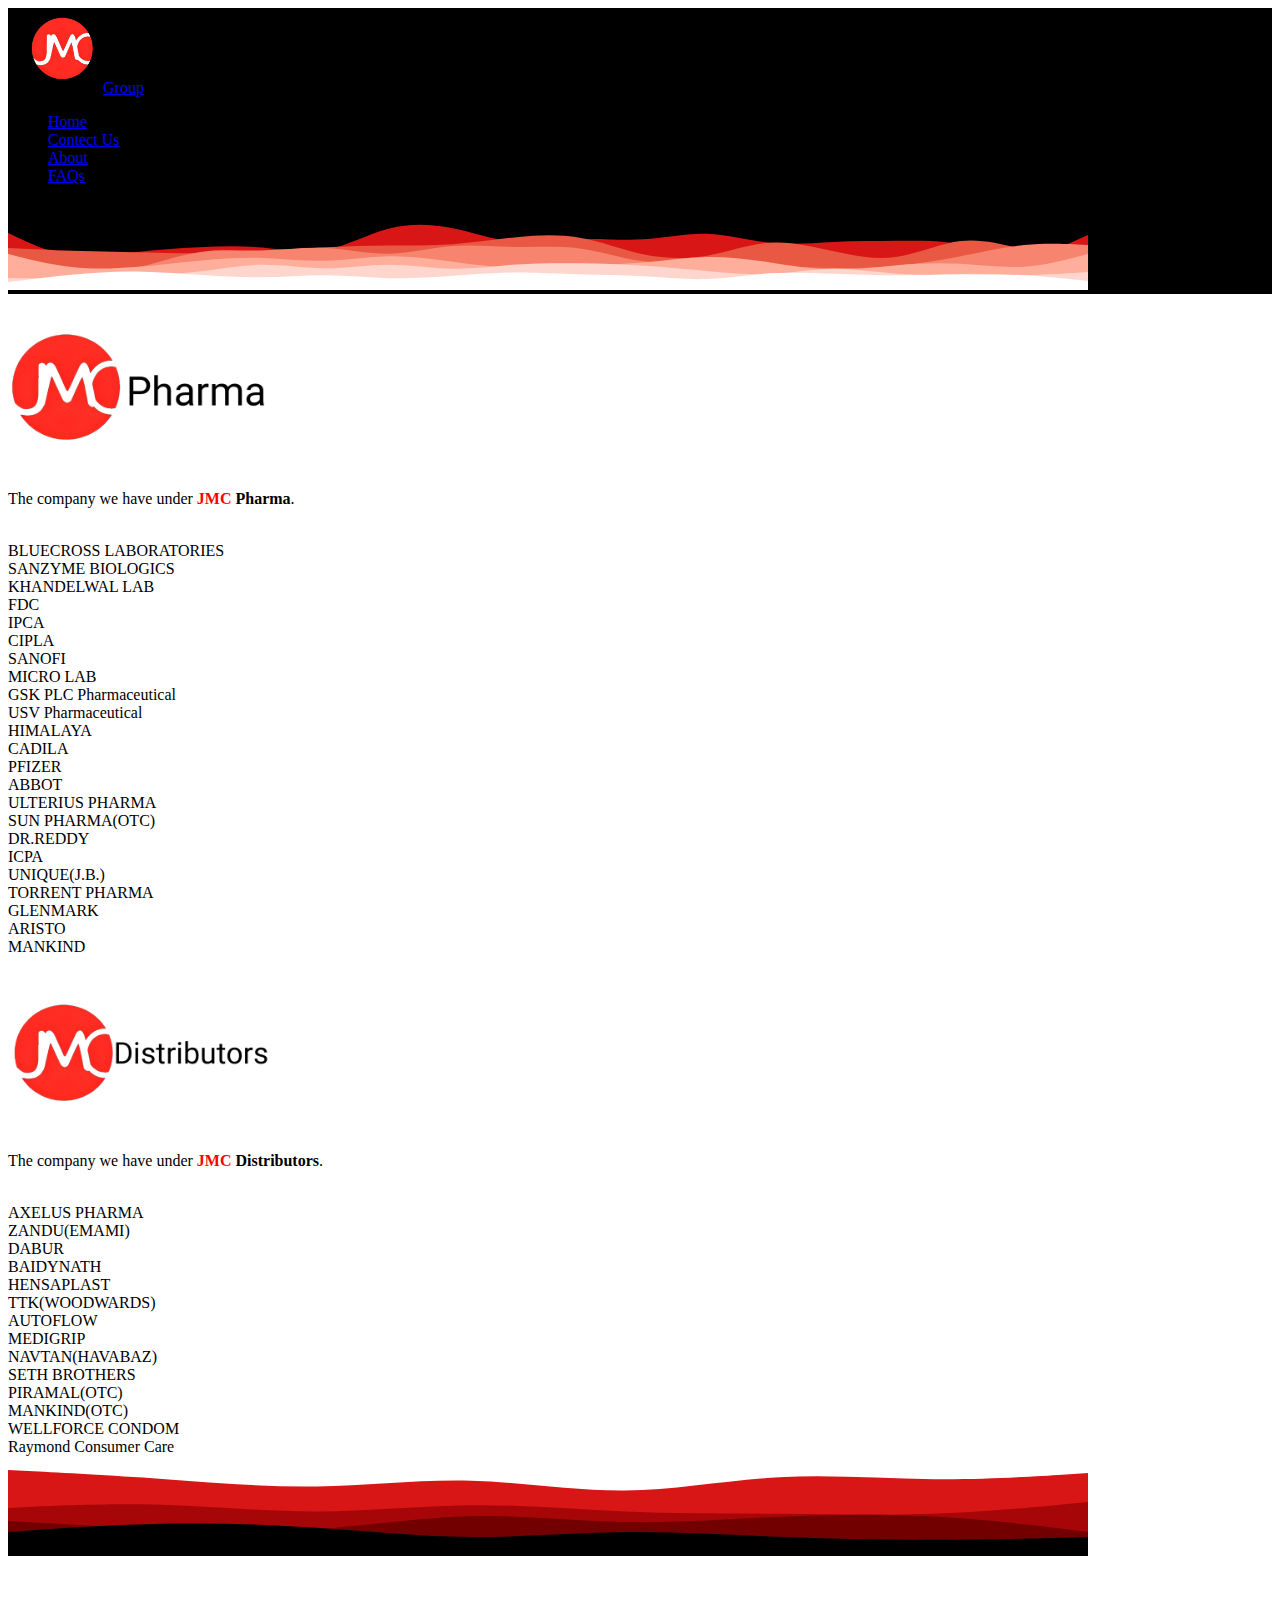
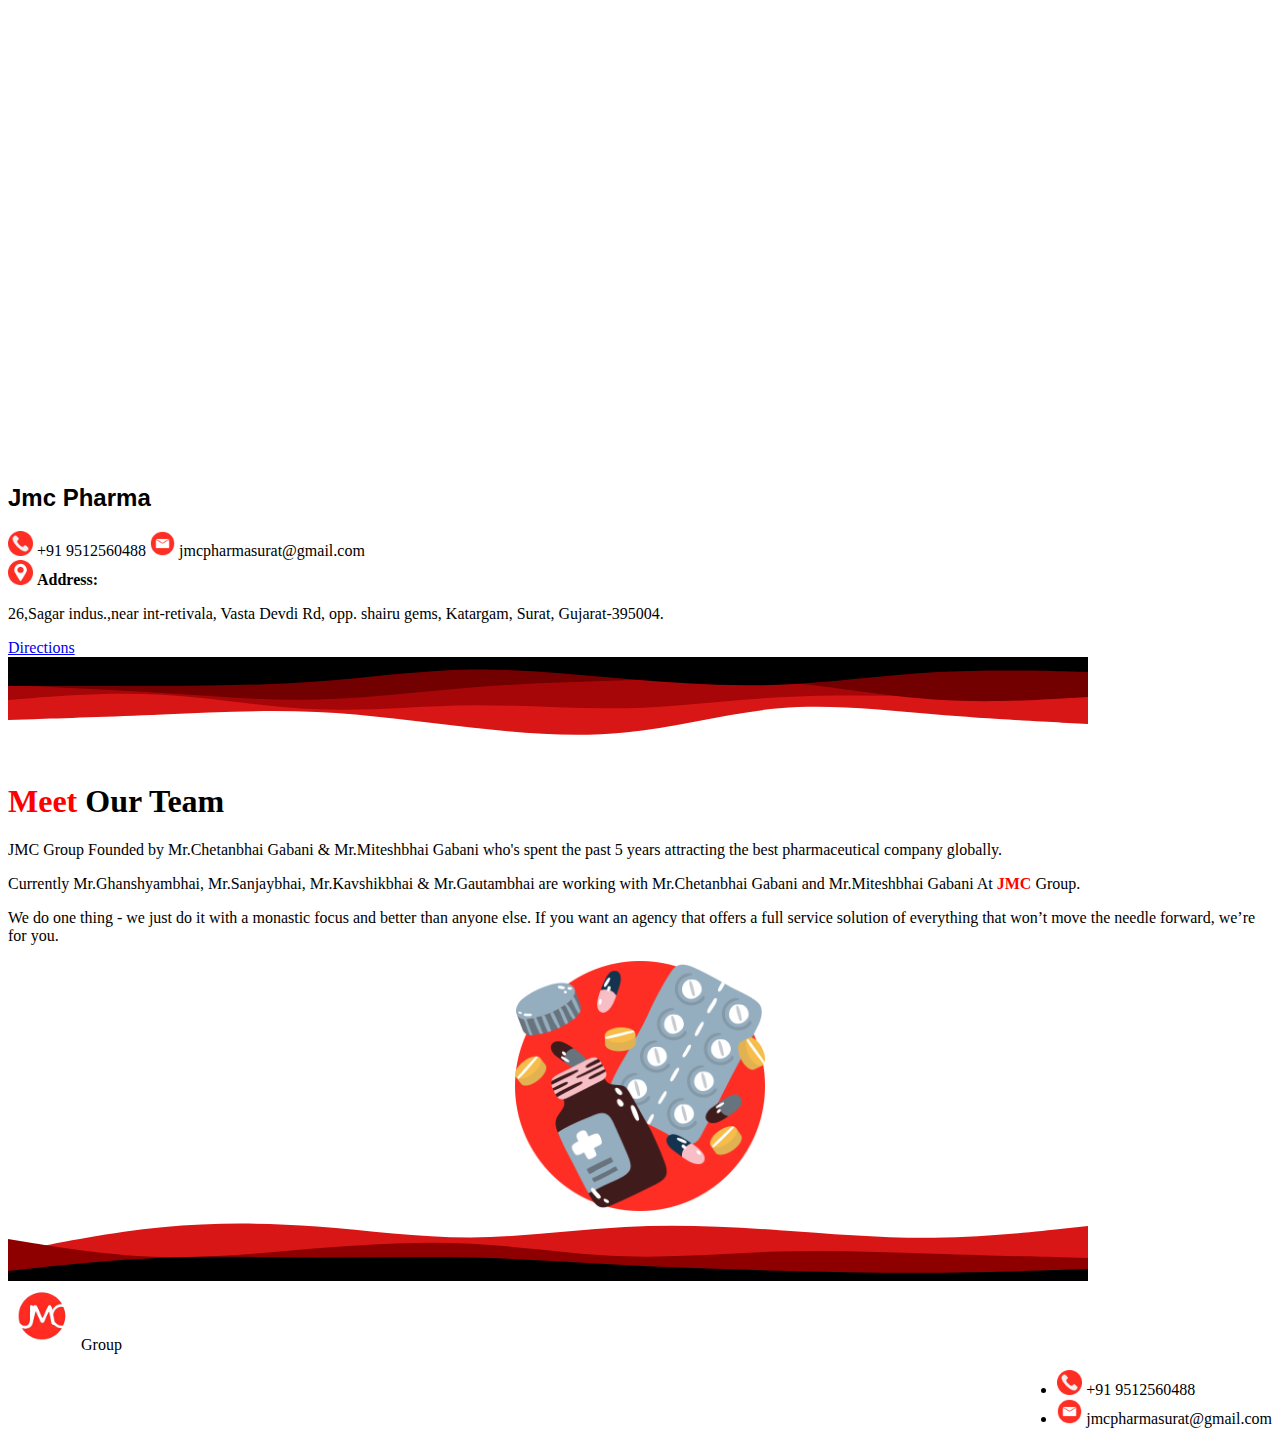
<file: index.html>
<!DOCTYPE html>
<html lang="en">

<head>
  <meta charset="UTF-8">
  <meta http-equiv="X-UA-Compatible" content="IE=edge">
  <meta name="viewport" content="width=device-width, initial-scale=1.0">
  <title>JMC Group</title>
  <link href="https://cdn.jsdelivr.net/npm/bootstrap@5.3.0-alpha2/dist/css/bootstrap.min.css" rel="stylesheet"
    integrity="sha384-aFq/bzH65dt+w6FI2ooMVUpc+21e0SRygnTpmBvdBgSdnuTN7QbdgL+OapgHtvPp" crossorigin="anonymous">
  <script src="https://cdn.jsdelivr.net/npm/bootstrap@5.3.0-alpha2/dist/js/bootstrap.bundle.min.js"
    integrity="sha384-qKXV1j0HvMUeCBQ+QVp7JcfGl760yU08IQ+GpUo5hlbpg51QRiuqHAJz8+BrxE/N"
    crossorigin="anonymous"></script>
  <link rel="shortcut icon" type="image" href="img/jmc-logo-web-icon.png" style="height: 100%;">
  <div style="background-color: black;">
    <header class="d-flex flex-wrap justify-content-center pt-5 bg-black border border-black">
      <a href="https://jmcpharma.github.io/"
        class="d-flex align-items-center mb-3 mb-md-0 me-md-auto link-body-emphasis text-decoration-none"
        style="padding:10px;">

        <span class="fs-4 text-white"><img href="index.html" src="img/jmc-white-bg-logo.png" alt="logo"
            height="85">Group</span>
      </a>
      <ul class="nav nav-pills pt-4">
        <li class="nav-item border-0"><a href="#" class="nav-link active bg-danger">Home</a></li>
        <li class="nav-item"><a href="#contect" class="nav-link text-white">Contect Us</a></li>
        <li class="nav-item"><a href="#about" class="nav-link text-white">About</a></li>
        <li class="nav-item"><a href="#FAQs" class="nav-link text-white">FAQs</a></li>
    </header>
    <img src="img/jmc-layered-waves.svg" alt="" class="w-100 border-bottam-0">
  </div>
</head>

<body>
  <div class="d-md-flex flex-md-equal w-100">
    <div class="md-3 md-5 text-center overflow-hidden w-100">
      <div class="my-3 p-3">
        <h2 class="display-5"><img src="img/jmc-pharma-logo.jpg" height="150" alt="Logo"></h2>
        <p class="lead">
          The company we have under <b style="color: red;">JMC</b> <b>Pharma</b>.
        </p>
      </div>
      <div class="bg-body shadow-lg mx-auto mb-5" style="width: 90%; border-radius: 41px 41px 41px 41px;">
        <div class="py-5">
          <li class="list-group-item"></li>
          <li class="list-group-item fs-2">BLUECROSS LABORATORIES</li>
          <li class="list-group-item fs-2">SANZYME BIOLOGICS</li>
          <li class="list-group-item fs-2">KHANDELWAL LAB</li>
          <li class="list-group-item fs-2">FDC</li>
          <li class="list-group-item fs-2">IPCA</li>
          <li class="list-group-item fs-2">CIPLA</li>
          <li class="list-group-item fs-2">SANOFI</li>
          <li class="list-group-item fs-2">MICRO LAB</li>
          <li class="list-group-item fs-2">GSK PLC Pharmaceutical</li>
          <li class="list-group-item fs-2">USV Pharmaceutical</li>
          <li class="list-group-item fs-2">HIMALAYA</li>
          <li class="list-group-item fs-2">CADILA</li>
          <li class="list-group-item fs-2">PFIZER</li>
          <li class="list-group-item fs-2">ABBOT</li>
          <li class="list-group-item fs-2">ULTERIUS PHARMA</li>
          <li class="list-group-item fs-2">SUN PHARMA(OTC)</li>
          <li class="list-group-item fs-2">DR.REDDY</li>
          <li class="list-group-item fs-2">ICPA</li>
          <li class="list-group-item fs-2">UNIQUE(J.B.)</li>
          <li class="list-group-item fs-2">TORRENT PHARMA</li>
          <li class="list-group-item fs-2">GLENMARK</li>
          <li class="list-group-item fs-2">ARISTO</li>
          <li class="list-group-item fs-2">MANKIND</li>

        </div>
      </div>
    </div>
    <div class="md-3 md-5 text-center overflow-hidden w-100">
      <div class="my-3 py-3">
        <h2 class="display-5"><img src="img/jmc-distributors-logo.jpg" height="150" alt="Logo" /></h2>
        <p class="lead">
          The company we have under <b style="color: red;">JMC</b> <b>Distributors</b>.
        </p>
      </div>
      <div class="bg-body shadow-lg mx-auto mb-5"
        style="width: 90%; height: 79.5%; border-radius: 41px 41px 41px 41px;">
        <div class="py-5">
          <li class="list-group-item"></li>
          <li class="list-group-item fs-2">AXELUS PHARMA</li>
          <li class="list-group-item fs-2">ZANDU(EMAMI)</li>
          <li class="list-group-item fs-2">DABUR</li>
          <li class="list-group-item fs-2">BAIDYNATH</li>
          <li class="list-group-item fs-2">HENSAPLAST</li>
          <li class="list-group-item fs-2">TTK(WOODWARDS)</li>
          <li class="list-group-item fs-2">AUTOFLOW</li>
          <li class="list-group-item fs-2">MEDIGRIP</li>
          <li class="list-group-item fs-2">NAVTAN(HAVABAZ)</li>
          <li class="list-group-item fs-2">SETH BROTHERS</li>
          <li class="list-group-item fs-2">PIRAMAL(OTC)</li>
          <li class="list-group-item fs-2">MANKIND(OTC)</li>
          <li class="list-group-item fs-2">WELLFORCE CONDOM</li>
          <li class="list-group-item fs-2">Raymond Consumer Care</li>
        </div>
      </div>
    </div>
  </div>
  <!--mid-->
  <div>
    <div id="contect">
      <div><img src="img/new-up-layered-waves.svg" alt="img" class="w-100"></div>
      <!--address-->
      <div class="row featurette w-100 align-items-center bg-black p-4 m-0">
        <div class="col-md-5 order-md-1">
          <iframe class="bd-placeholder-img bd-placeholder-img-lg featurette-image img-fluid mx-auto"
            src="https://www.google.com/maps/embed?pb=!1m14!1m8!1m3!1d14877.588643727719!2d72.8354021!3d21.2160939!3m2!1i1024!2i768!4f13.1!3m3!1m2!1s0x3be04f02da918609%3A0xd5753283ece3b668!2sJMC%20PHARMA!5e0!3m2!1sen!2sin!4v1680625300707!5m2!1sen!2sin"
            frameborder="0" width="500" height="500" aria-label="Placeholder: 500x500"
            style="border-radius: 31px 31px 31px 31px" alt="map"></iframe>
        </div>
        <div class="col-md-7 order-md-2">
          <h2 class="featurette-heading fw-normal lh-1 text-white pt-2" style="font-family: sans-serif;"><b>Jmc
              Pharma</b></h2>
          <div>
            <div class="text-white pt-1"><img src="img/phone-call (1).png" alt="img-call" height="25"> +91
              9512560488 <img src="img/mail.png" alt="img-email" height="25"> jmcpharmasurat@gmail.com </div>
          </div>
          <div class="text-light pt-2 fs-5"><img src="img/placeholder (1).png" alt="img-address" height="25">
            <b>Address:</b>
          </div>
          <p class="lead text-white">26,Sagar indus.,near int-retivala, Vasta Devdi Rd, opp. shairu gems, Katargam,
            Surat, Gujarat-395004.</p>
          <div><a
              href="https://www.google.com/maps/place/JMC+PHARMA/@21.2160939,72.8354021,15z/data=!4m6!3m5!1s0x3be04f02da918609:0xd5753283ece3b668!8m2!3d21.2160939!4d72.8354021!16s%2Fg%2F11g70hsk9t"
              class="btn btn-primary btn-lg bg-danger border-0" tabindex="-1" role="button" aria-disabled="true"
              style="border-radius: 11px 31px 11px 31px" alt="Directions" target="_blank">Directions</a></div>
        </div>
      </div>
      <div id="about"><img class="border-top-2 border-black w-100" src="img/new-down-layered-waves.svg" alt="img"></div>
    </div>
  </div>
  <!--team-->
  <div class="row w-100 p-4 m-0">
    <div class="col w-100 p-4">
      <h1><b style="color: red;">Meet </b><b>Our Team</b></h1>
      <p style="color: black;">JMC Group Founded by Mr.Chetanbhai Gabani & Mr.Miteshbhai Gabani who's spent the past 5
        years
        attracting the best pharmaceutical company globally.</p>
      <p style="color: black;">Currently Mr.Ghanshyambhai, Mr.Sanjaybhai, Mr.Kavshikbhai & Mr.Gautambhai are working with Mr.Chetanbhai
        Gabani and Mr.Miteshbhai Gabani At <b style="color: red;">JMC</b> Group.</p>
      <p style="color: black;">We do one thing - we just do it with a monastic focus and better than anyone else. If you
        want an agency that offers a full service solution of everything that won’t move the needle forward, we’re for
        you.</p>
    </div>
    <div class="col p-4">
      <img id="medi" src="img/medicine (1).png" alt="" width="250" style="display: block;margin-left: auto; margin-right: auto;">
    </div>
  </div>
  <!--footer-->
  <img class="w-100 border-0" src="img/footer-layered-waves.svg" alt="img" id="FAQs">
  <footer class="bg-black text-white w-100 border-0 p-2">
    <div class="row bg-black w-100 p-3">
      <div class="col w-50 p-0" href="https://jmcpharma.github.io/"><img src="img/jmc-white-bg-logo.png" alt="img"
          height="65">
        <span style="text-align: center; padding-left: 4px;">Group</span>
      </div>
      <div class="col pt-3">
        <ul class="nav p-0" style="float: right; overflow: hidden; white-space: nowrap;">
          <li class="nav-item" style="padding-right:5px;"><a><img src="img/phone-call (1).png" alt="" width="25"> +91
              9512560488</a></li>
          <li class="nav-item"><a><img src="img/mail.png" alt="" width="25"> jmcpharmasurat@gmail.com</a></li>
        </ul>
      </div>
    </div>
  </footer>
</body>

</html>
</file>
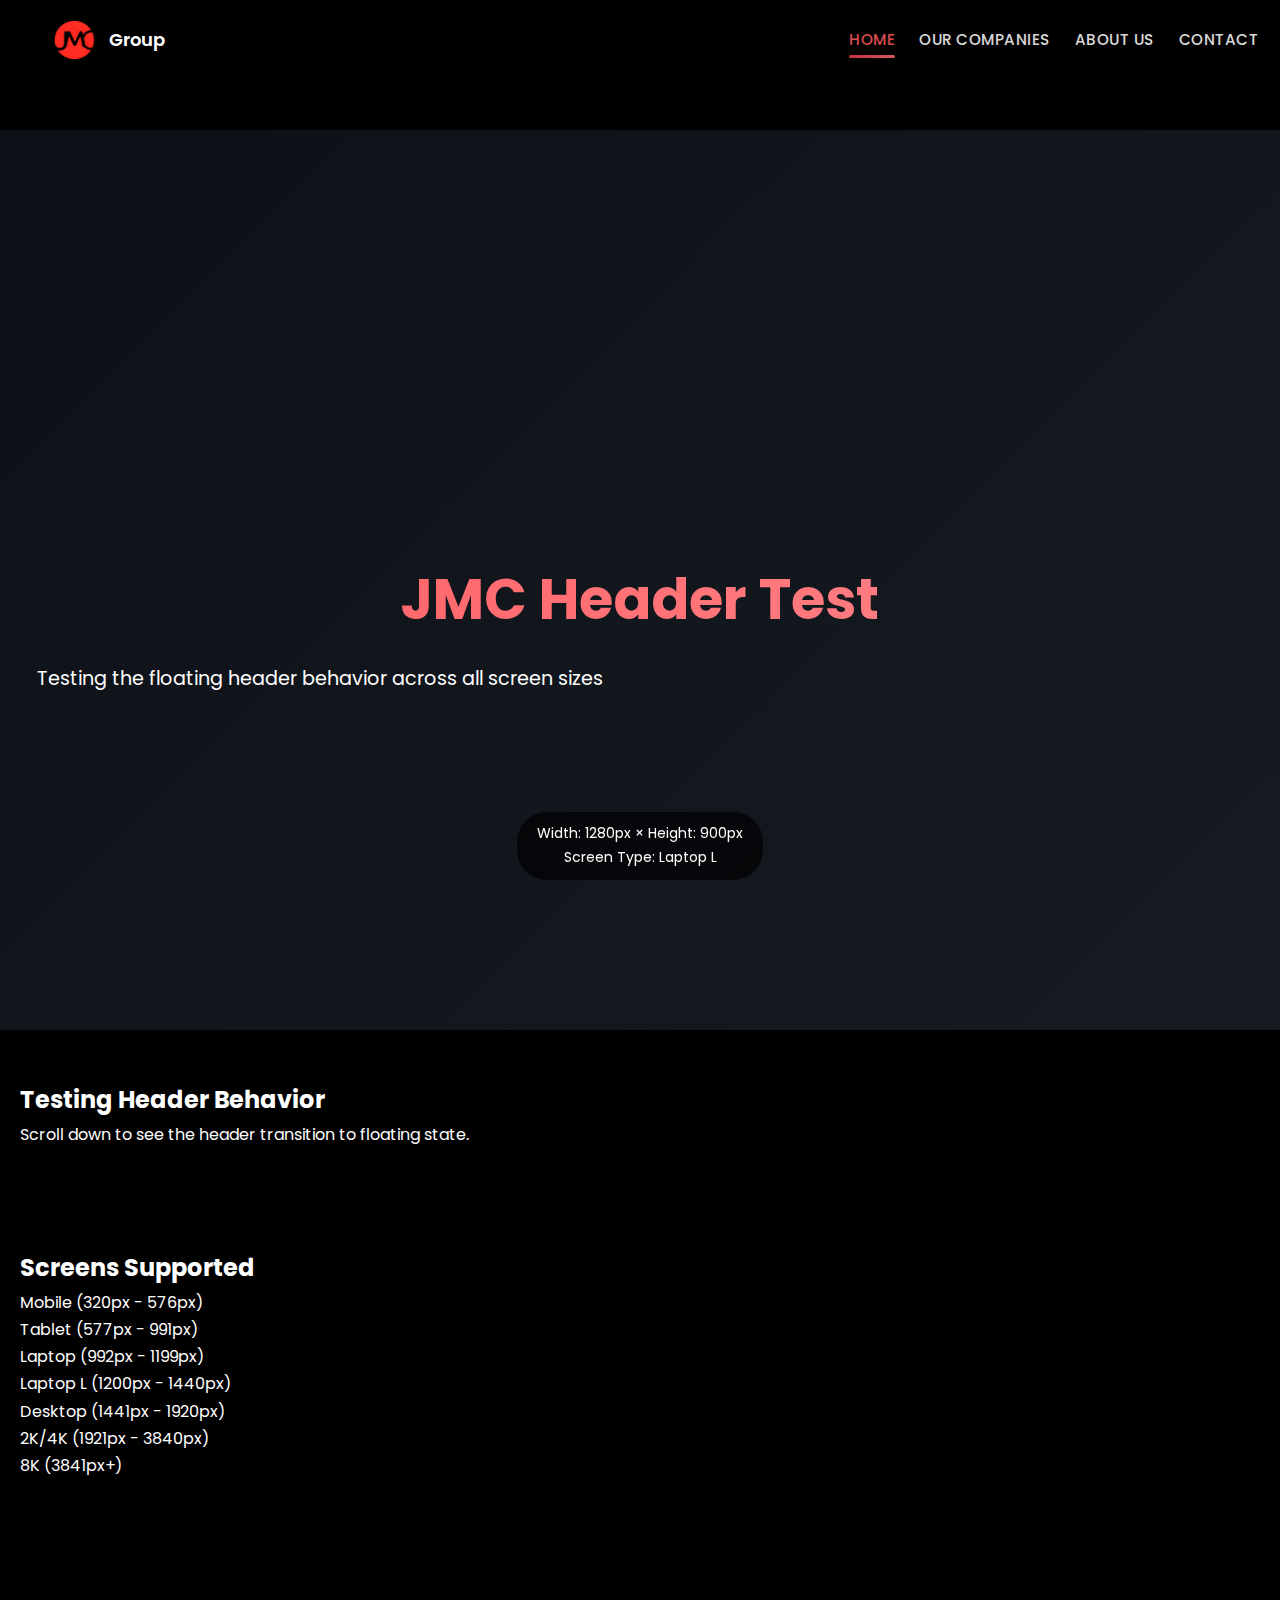
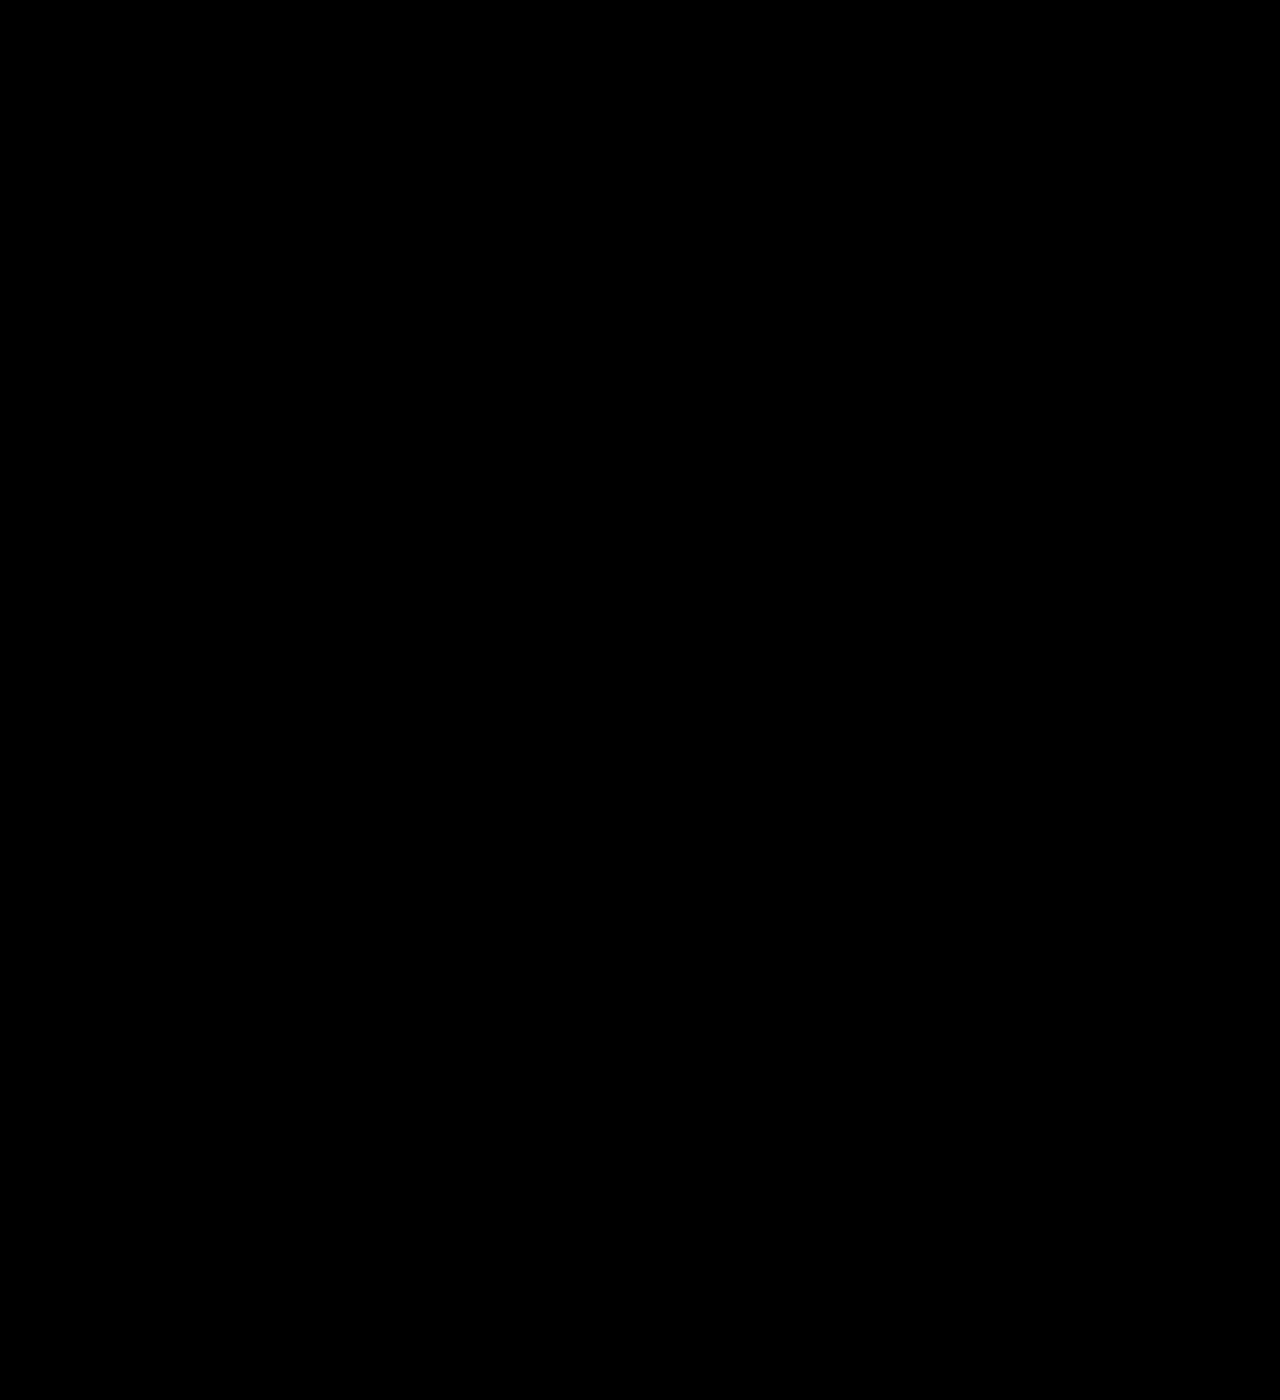
<file: header-all-screens.html>
<!DOCTYPE html>
<html lang="en">
<head>
  <meta charset="UTF-8">
  <meta name="viewport" content="width=device-width, initial-scale=1.0">
  <title>JMC Header Test - All Screen Sizes</title>
  <link rel="stylesheet" href="assets/css/main.css">
  <link rel="stylesheet" href="assets/css/floating-header-webstudy.css">
  <link rel="stylesheet" href="assets/css/header-padding-fix.css">
  <link rel="stylesheet" href="assets/css/logo-centering-fix.css">
  <link rel="shortcut icon" href="assets/images/jmc-logo-web-icon.png">
  <link rel="preconnect" href="https://fonts.googleapis.com">
  <link rel="preconnect" href="https://fonts.gstatic.com" crossorigin>
  <link href="https://fonts.googleapis.com/css2?family=Poppins:wght@300;400;500;600;700&display=swap" rel="stylesheet">
  <style>
    /* Reset and base styles */
    * {
      margin: 0;
      padding: 0;
      box-sizing: border-box;
      font-family: 'Poppins', sans-serif;
    }
    
    body {
      background-color: #000000;
      min-height: 3000px; /* Force scrollbar to appear */
      color: #ffffff;
    }
    
    /* Hero section */
    .hero {
      height: 100vh;
      background: linear-gradient(135deg, #0d1117 0%, #161b22 100%);
      color: white;
      display: flex;
      align-items: center;
      justify-content: center;
      text-align: center;
    }
    
    .hero h1 {
      font-size: 3.5rem;
      margin-bottom: 1rem;
      background: linear-gradient(90deg, #ff5a5f, #ff8a8e);
      -webkit-background-clip: text;
      background-clip: text;
      color: transparent;
    }
    
    .hero p {
      font-size: 1.2rem;
      margin-bottom: 2rem;
      max-width: 600px;
    }
    
    /* Content sections */
    .section {
      padding: 50px 0;
    }
    
    /* Screen size display */
    .screen-info {
      position: fixed;
      bottom: 20px;
      left: 50%;
      transform: translateX(-50%);
      background: rgba(0, 0, 0, 0.7);
      color: white;
      padding: 10px 20px;
      border-radius: 30px;
      font-size: 14px;
      z-index: 9999;
      text-align: center;
    }
  </style>
</head>

<body>
  <!-- WebStudy-Style Floating Header -->
  <header class="header">
    <div class="container">
      <nav class="navbar">
        <a href="/" class="logo">
          <img src="assets/images/jmc-logo.png" alt="JMC Group" class="logo-img">
          <span>Group</span>
        </a>
        <div class="menu-toggle">
          <span></span>
          <span></span>
          <span></span>
        </div>
        <div class="nav-menu">
          <ul class="nav-list">
            <li class="nav-item"><a href="#" class="nav-link active">Home</a></li>
            <li class="nav-item"><a href="#" class="nav-link">Our Companies</a></li>
            <li class="nav-item"><a href="#" class="nav-link">About Us</a></li>
            <li class="nav-item"><a href="#" class="nav-link">Contact</a></li>
          </ul>
        </div>
      </nav>
    </div>
  </header>

  <!-- Hero Section -->
  <section class="hero">
    <div class="container">
      <h1>JMC Header Test</h1>
      <p>Testing the floating header behavior across all screen sizes</p>
    </div>
  </section>

  <!-- Screen Size Display -->
  <div class="screen-info">
    <div class="size">Width: <span id="screen-width">0</span>px × Height: <span id="screen-height">0</span>px</div>
    <div class="device">Screen Type: <span id="device-category">Unknown</span></div>
  </div>

  <!-- Content Sections -->
  <div class="container">
    <section class="section">
      <h2>Testing Header Behavior</h2>
      <p>Scroll down to see the header transition to floating state.</p>
    </section>
    
    <section class="section">
      <h2>Screens Supported</h2>
      <ul>
        <li>Mobile (320px - 576px)</li>
        <li>Tablet (577px - 991px)</li>
        <li>Laptop (992px - 1199px)</li>
        <li>Laptop L (1200px - 1440px)</li>
        <li>Desktop (1441px - 1920px)</li>
        <li>2K/4K (1921px - 3840px)</li>
        <li>8K (3841px+)</li>
      </ul>
    </section>
  </div>

  <!-- Scripts -->
  <script src="assets/js/header-effects.js"></script>
  <script>
    document.addEventListener('DOMContentLoaded', function() {
      const screenWidth = document.getElementById('screen-width');
      const screenHeight = document.getElementById('screen-height');
      const deviceCategory = document.getElementById('device-category');
      
      function updateScreenInfo() {
        const width = window.innerWidth;
        const height = window.innerHeight;
        
        screenWidth.textContent = width;
        screenHeight.textContent = height;
        
        // Determine device category
        let category;
        if (width >= 3840) {
          category = "8K Display";
        } else if (width >= 2560) {
          category = "4K Display";
        } else if (width >= 1921) {
          category = "2K Display";
        } else if (width >= 1441) {
          category = "Desktop HD";
        } else if (width >= 1200) {
          category = "Laptop L";
        } else if (width >= 992) {
          category = "Laptop";
        } else if (width >= 768) {
          category = "Tablet";
        } else if (width >= 576) {
          category = "Mobile (Large)";
        } else {
          category = "Mobile (Small)";
        }
        
        deviceCategory.textContent = category;
      }
      
      // Update on page load
      updateScreenInfo();
      
      // Update on resize
      window.addEventListener('resize', function() {
        updateScreenInfo();
      });
    });
  </script>
</body>
</html>
</file>
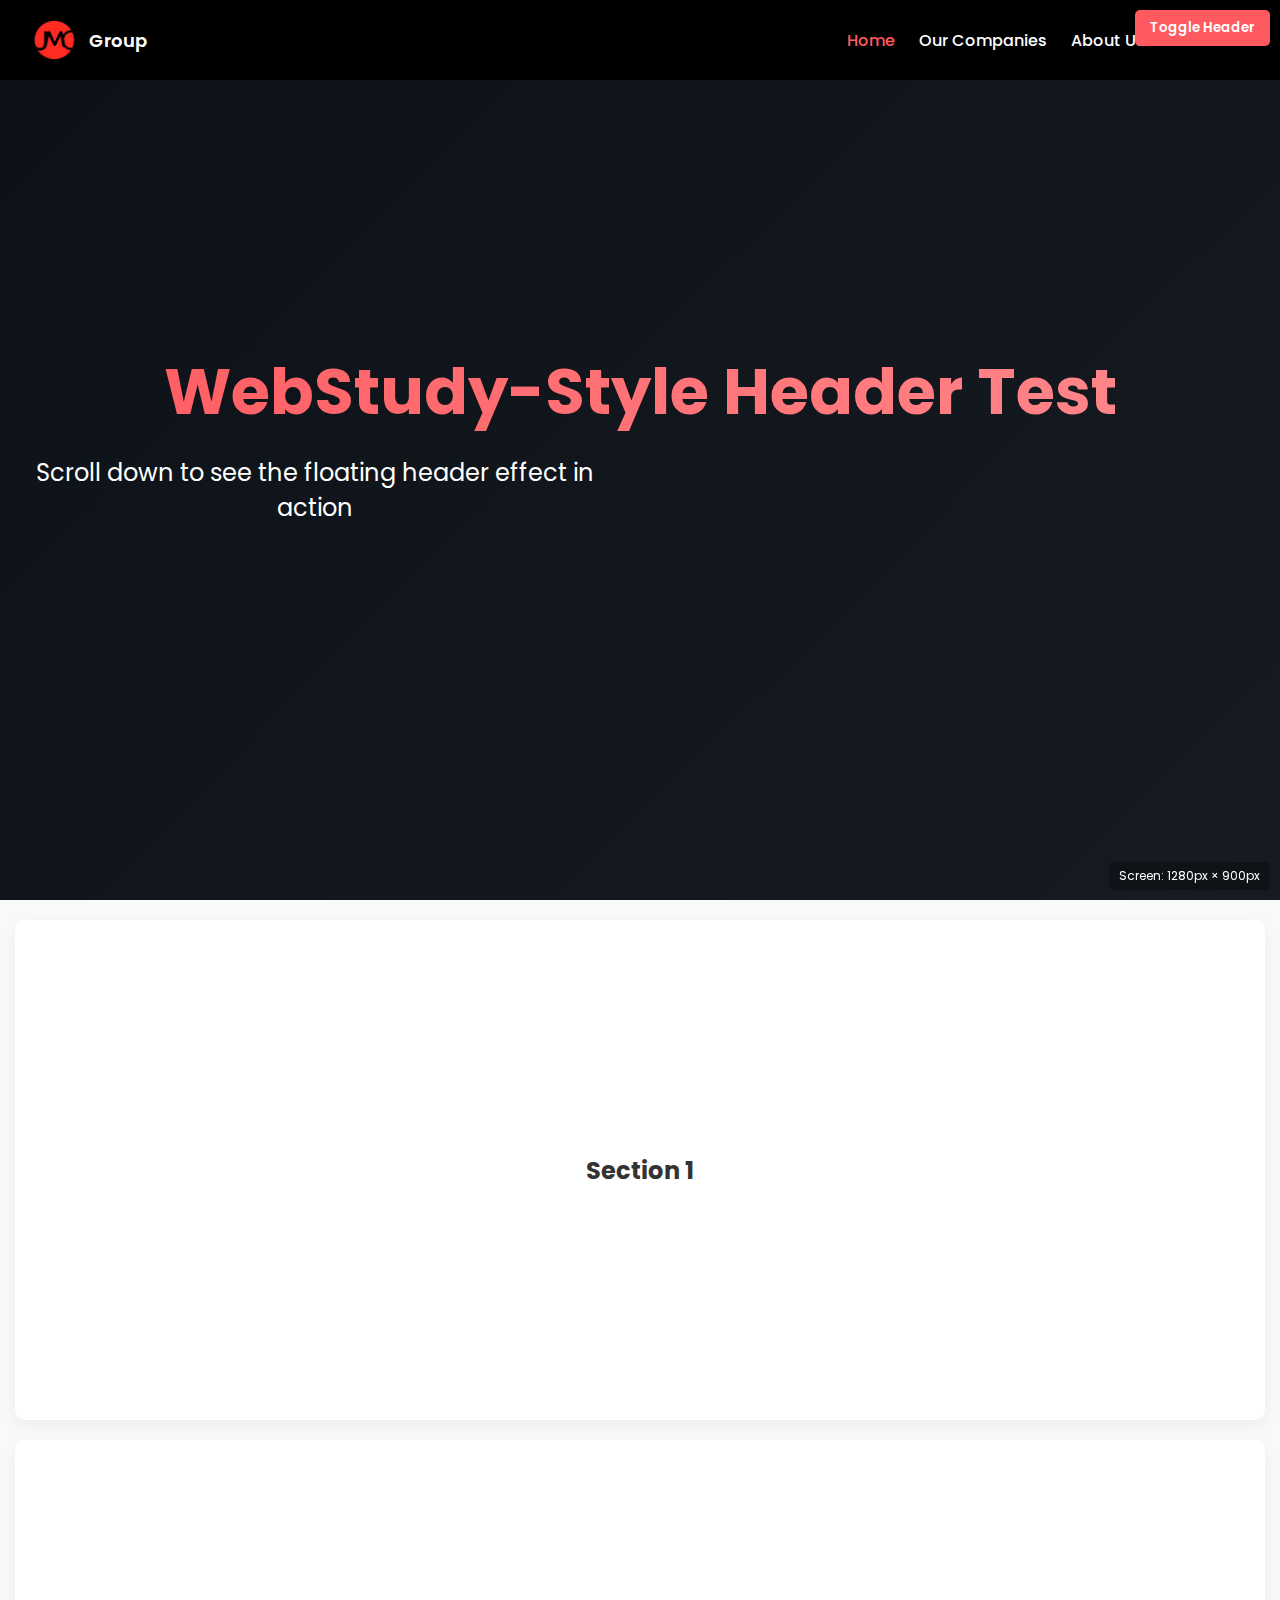
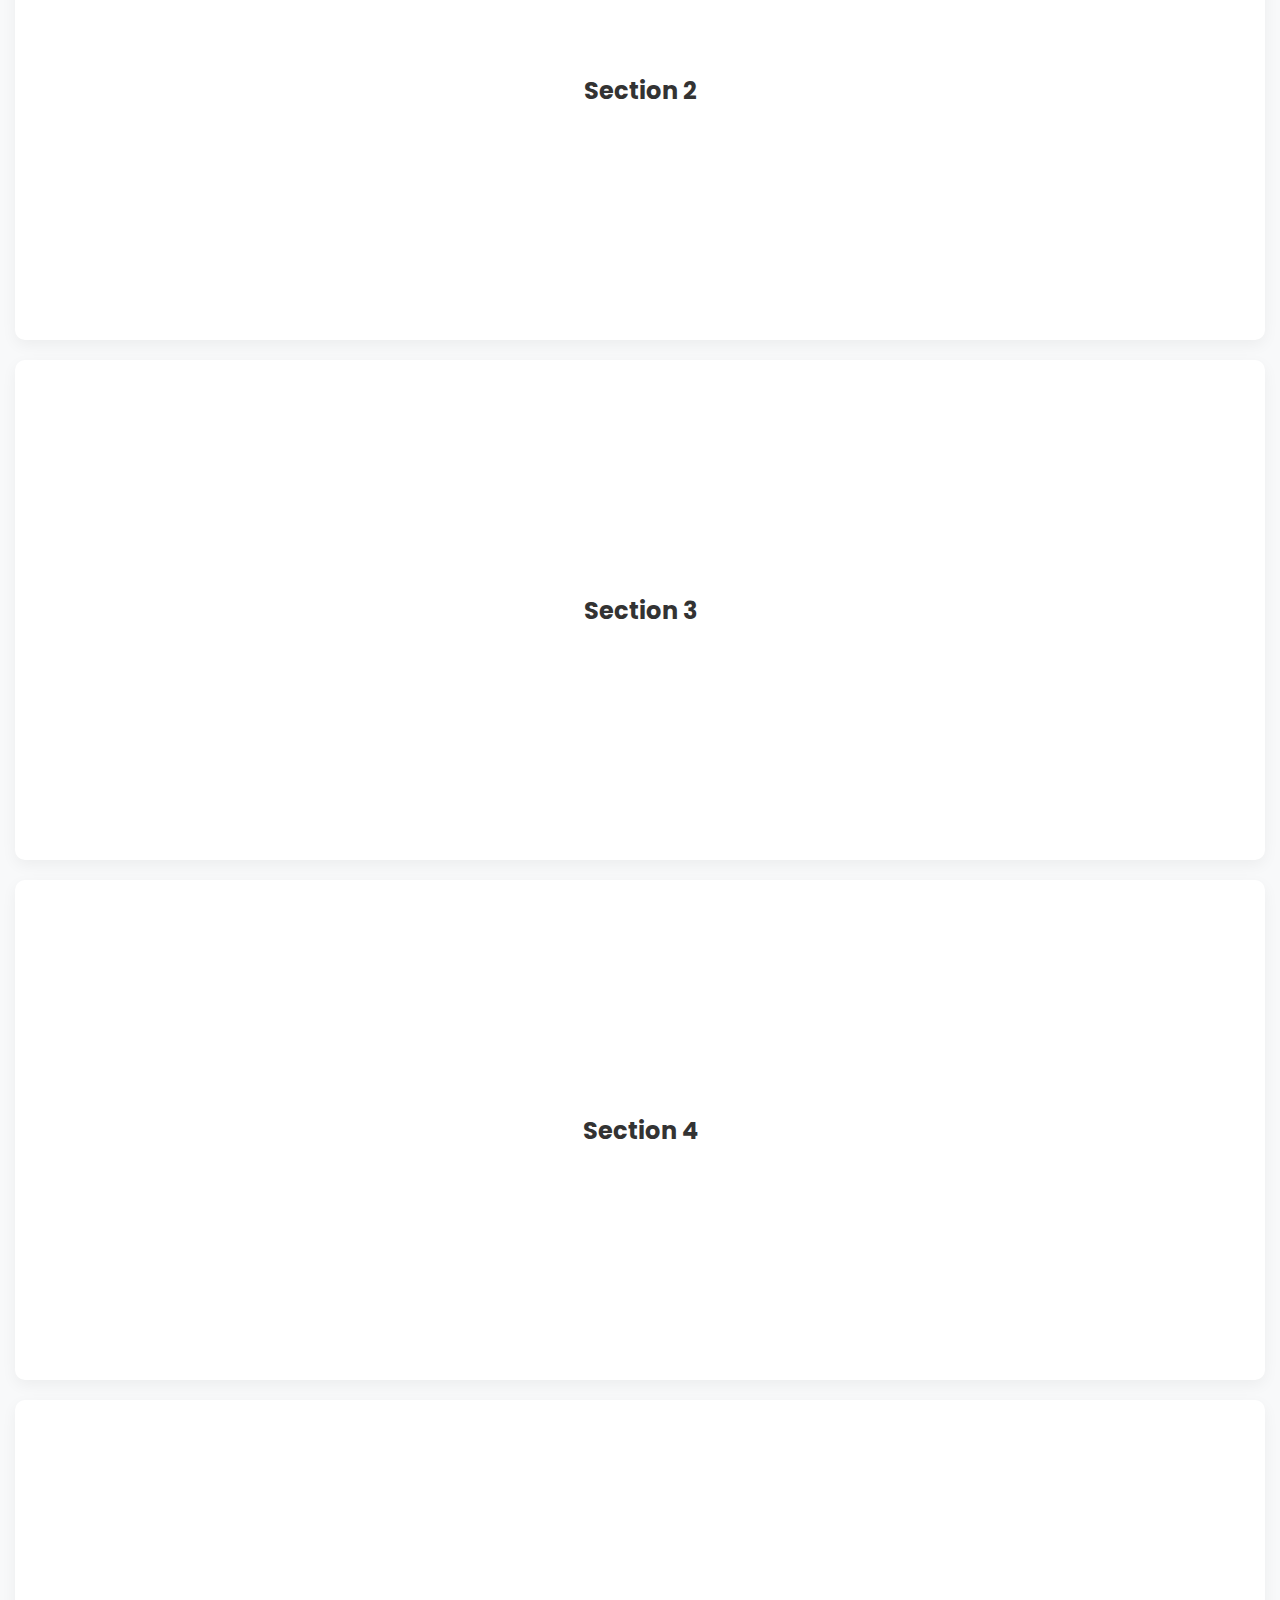
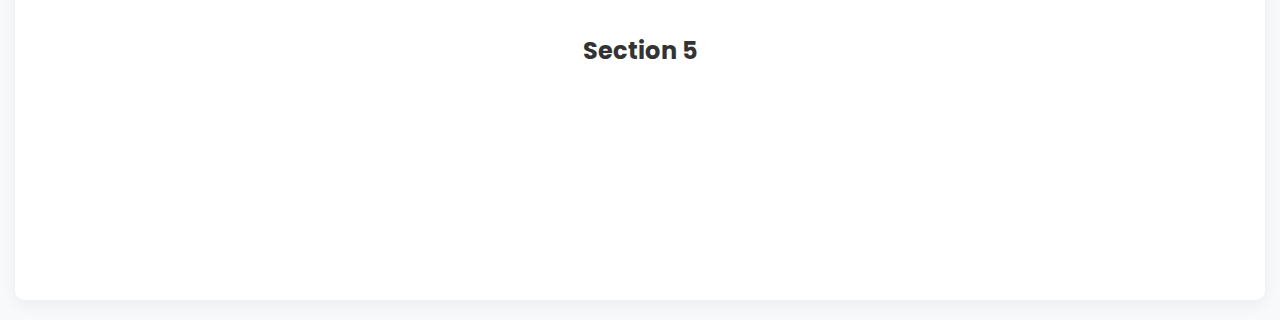
<file: header-test.html>
<!DOCTYPE html>
<html lang="en">
  <head>
    <meta charset="UTF-8">
    <meta name="viewport" content="width=device-width, initial-scale=1.0">
    <title>JMC Header Test - WebStudy Style</title>
    <link rel="preconnect" href="https://fonts.googleapis.com">
    <link rel="preconnect" href="https://fonts.gstatic.com" crossorigin>
    <link href="https://fonts.googleapis.com/css2?family=Poppins:wght@300;400;500;600;700&display=swap"
      rel="stylesheet">
    <link rel="shortcut icon" href="assets/images/jmc-logo-web-icon.png">
    <!-- Reset and base styles -->
    <style>
      * {
        margin: 0;
        padding: 0;
        box-sizing: border-box;
        font-family: 'Poppins', sans-serif;
      }
      
      body {
        background-color: #f8f9fa;
        min-height: 3000px; /* Force scrollbar to appear */
        color: #333;
      }
      
      .container {
        width: 100%;
        max-width: 1400px;
        margin: 0 auto;
        padding: 0 15px;
      }
      
      /* Hero section */
      .hero {
        height: 100vh;
        background: linear-gradient(135deg, #0d1117 0%, #161b22 100%);
        color: white;
        display: flex;
        align-items: center;
        justify-content: center;
        text-align: center;
        position: relative;
      }
      
      .hero h1 {
        font-size: 4rem;
        margin-bottom: 1rem;
        background: linear-gradient(90deg, #ff5a5f, #ff8a8e);
        -webkit-background-clip: text;
        background-clip: text;
        color: transparent;
      }
      
      .hero p {
        font-size: 1.5rem;
        margin-bottom: 2rem;
        max-width: 600px;
      }
      
      /* Content sections */
      .test-section {
        height: 500px;
        background-color: white;
        margin: 20px 0;
        display: flex;
        align-items: center;
        justify-content: center;
        font-size: 24px;
        font-weight: bold;
        border-radius: 10px;
        box-shadow: 0 5px 15px rgba(0,0,0,0.05);
      }
      
      /* Device info display */
      .device-info {
        position: fixed;
        bottom: 10px;
        right: 10px;
        background: rgba(13, 17, 23, 0.8);
        color: white;
        padding: 5px 10px;
        border-radius: 5px;
        z-index: 9999;
        font-size: 12px;
      }

      /* Scroll indicator */
      .scroll-indicator {
        position: fixed;
        top: 10px;
        left: 10px;
        background: rgba(13, 17, 23, 0.8);
        color: white;
        padding: 5px 10px;
        border-radius: 5px;
        z-index: 999;
        font-size: 12px;
      }
      
      /* Toggle button for header test */
      .toggle-header-state {
        position: fixed;
        top: 10px;
        right: 10px;
        background: #ff5a5f;
        color: white;
        border: none;
        padding: 8px 15px;
        border-radius: 5px;
        cursor: pointer;
        z-index: 9999;
        font-weight: 600;
      }
    </style>
    <!-- Floating header specific styles -->
    <link rel="stylesheet" href="assets/css/floating-header-webstudy.css">
  </head>

  <body>
    <!-- WebStudy-style Floating Header -->
    <header class="header">
      <div class="container">
        <nav class="navbar">
          <a href="/" class="logo">
            <img src="assets/images/jmc-logo.png" alt="JMC Group" class="logo-img">
            <span>Group</span>
          </a>
          <div class="menu-toggle">
            <span></span>
            <span></span>
            <span></span>
          </div>
          <div class="nav-menu">
            <ul class="nav-list">
              <li class="nav-item"><a href="#" class="nav-link active">Home</a></li>
              <li class="nav-item"><a href="#" class="nav-link">Our Companies</a></li>
              <li class="nav-item"><a href="#" class="nav-link">About Us</a></li>
              <li class="nav-item"><a href="#" class="nav-link">Contact</a></li>
            </ul>
          </div>
        </nav>
      </div>
    </header>

    <!-- Hero Section -->
    <section class="hero">
      <div class="container">
        <h1>WebStudy-Style Header Test</h1>
        <p>Scroll down to see the floating header effect in action</p>
      </div>
    </section>

    <!-- Test Sections to enable scrolling -->
    <div class="container">
      <section class="test-section">Section 1</section>
      <section class="test-section">Section 2</section>
      <section class="test-section">Section 3</section>
      <section class="test-section">Section 4</section>
      <section class="test-section">Section 5</section>
    </div>

    <!-- Device info display -->
    <div class="device-info"></div>
    <div class="scroll-indicator"></div>
    <button class="toggle-header-state">Toggle Header</button>

    <!-- Scripts -->
    <script src="assets/js/header-effects.js" defer></script>
    <script>
      // Wait for DOM to be fully loaded
      document.addEventListener('DOMContentLoaded', function() {
        const header = document.querySelector('.header');
        const deviceInfo = document.querySelector('.device-info');
        const scrollIndicator = document.querySelector('.scroll-indicator');
        const toggleButton = document.querySelector('.toggle-header-state');
        
        // Display current viewport size for testing
        function updateDeviceInfo() {
          deviceInfo.textContent = `Screen: ${window.innerWidth}px × ${window.innerHeight}px`;
        }
        
        // Display current scroll position
        function updateScrollInfo() {
          scrollIndicator.textContent = `Scroll: ${window.scrollY}px`;
        }
        
        // Toggle header state for testing
        toggleButton.addEventListener('click', function() {
          if (header.classList.contains('scrolled')) {
            header.classList.remove('scrolled');
            document.body.classList.remove('header-scrolled');
          } else {
            header.classList.add('scrolled');
            document.body.classList.add('header-scrolled');
          }
        });
        
        // Update information on load and resize
        updateDeviceInfo();
        updateScrollInfo();
        
        // Add event listeners
        window.addEventListener('resize', updateDeviceInfo);
        window.addEventListener('scroll', updateScrollInfo);
      });
    </script>
  </body>
</html>
</file>
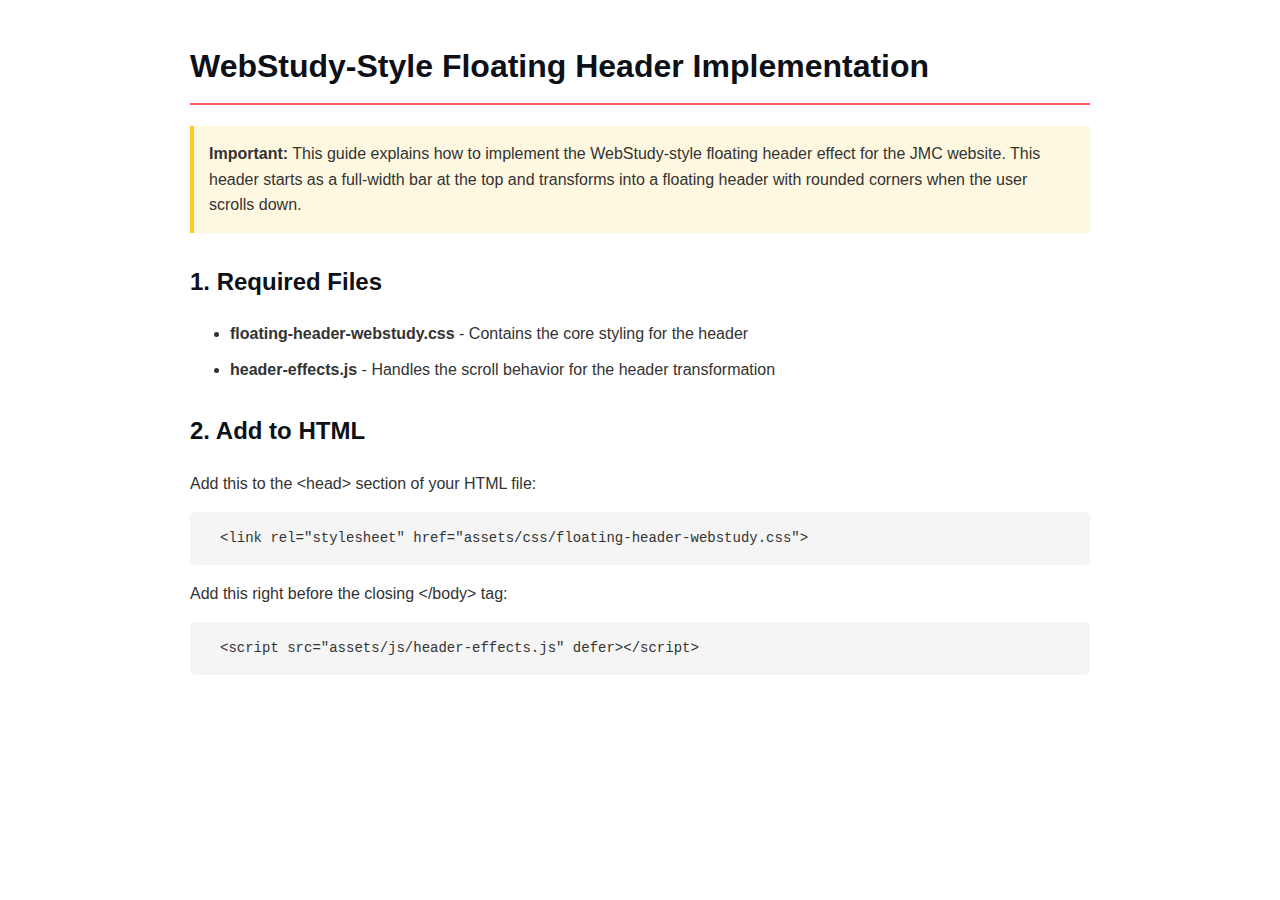
<file: header-update-instructions.html>
<!DOCTYPE html>
<html lang="en">
<head>
  <meta charset="UTF-8">
  <meta name="viewport" content="width=device-width, initial-scale=1.0">
  <title>WebStudy-Style Header Implementation Instructions</title>
  <style>
    body {
      font-family: 'Segoe UI', Tahoma, Geneva, Verdana, sans-serif;
      line-height: 1.6;
      color: #333;
      max-width: 900px;
      margin: 0 auto;
      padding: 20px;
    }
    
    h1 {
      color: #0d1117;
      border-bottom: 2px solid #ff5a5f;
      padding-bottom: 10px;
    }
    
    h2 {
      color: #0d1117;
      margin-top: 30px;
    }
    
    pre, code {
      background-color: #f5f5f5;
      border-radius: 5px;
      padding: 15px;
      overflow-x: auto;
      font-family: 'Consolas', 'Courier New', monospace;
      font-size: 14px;
    }
    
    .note {
      background-color: #fff8e1;
      border-left: 4px solid #ffca28;
      padding: 15px;
      margin: 20px 0;
    }
    
    .success {
      background-color: #e8f5e9;
      border-left: 4px solid #4caf50;
      padding: 15px;
      margin: 20px 0;
    }
    
    ul li {
      margin-bottom: 10px;
    }
  </style>
</head>
<body>
  <h1>WebStudy-Style Floating Header Implementation</h1>
  
  <div class="note">
    <strong>Important:</strong> This guide explains how to implement the WebStudy-style floating header effect for the JMC website. This header starts as a full-width bar at the top and transforms into a floating header with rounded corners when the user scrolls down.
  </div>
  
  <h2>1. Required Files</h2>
  <ul>
    <li><strong>floating-header-webstudy.css</strong> - Contains the core styling for the header</li>
    <li><strong>header-effects.js</strong> - Handles the scroll behavior for the header transformation</li>
  </ul>
  
  <h2>2. Add to HTML</h2>
  
  <!-- Add these lines to the <head> section of your HTML file -->
  <p>Add this to the &lt;head&gt; section of your HTML file:</p>
  <pre><code>&lt;link rel="stylesheet" href="assets/css/floating-header-webstudy.css"&gt;</code></pre>

  <!-- Add this right before the closing </body> tag -->
  <p>Add this right before the closing &lt;/body&gt; tag:</p>
  <pre><code>&lt;script src="assets/js/header-effects.js" defer&gt;&lt;/script&gt;</code></pre>
</file>
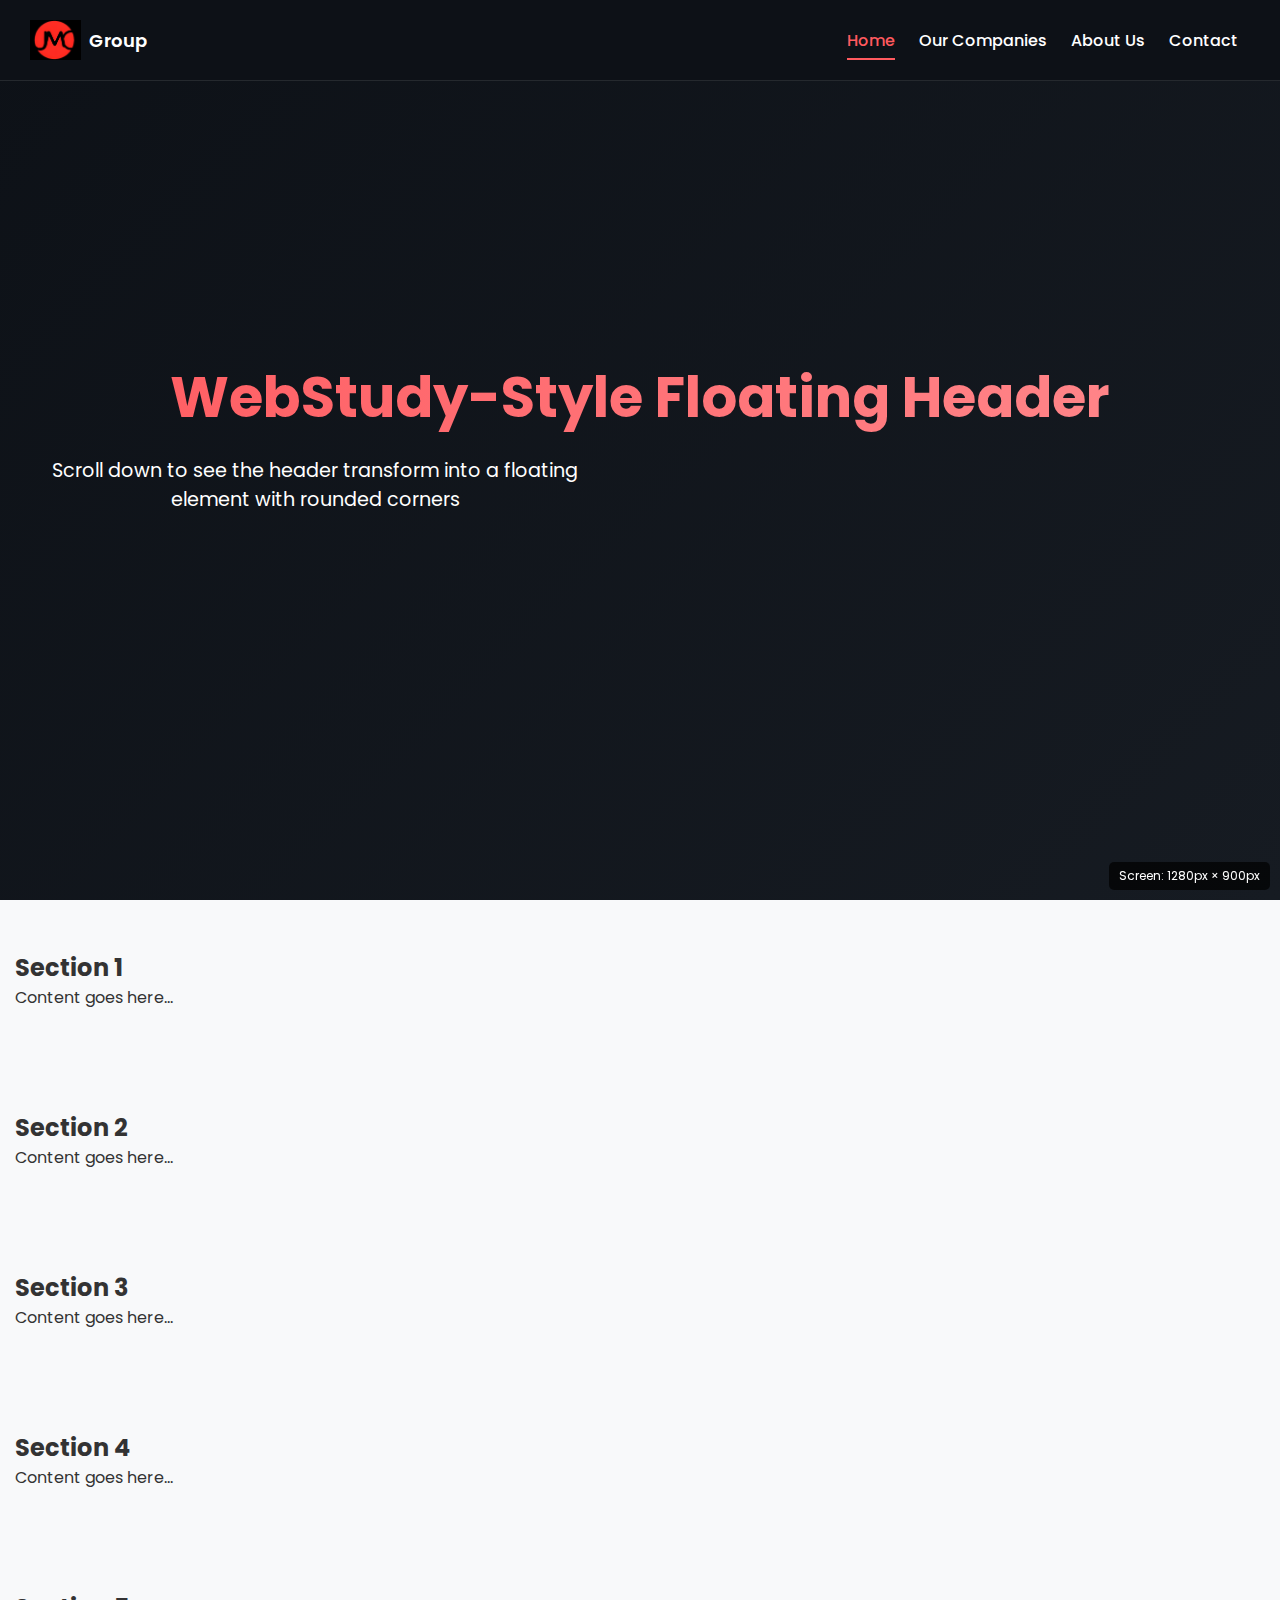
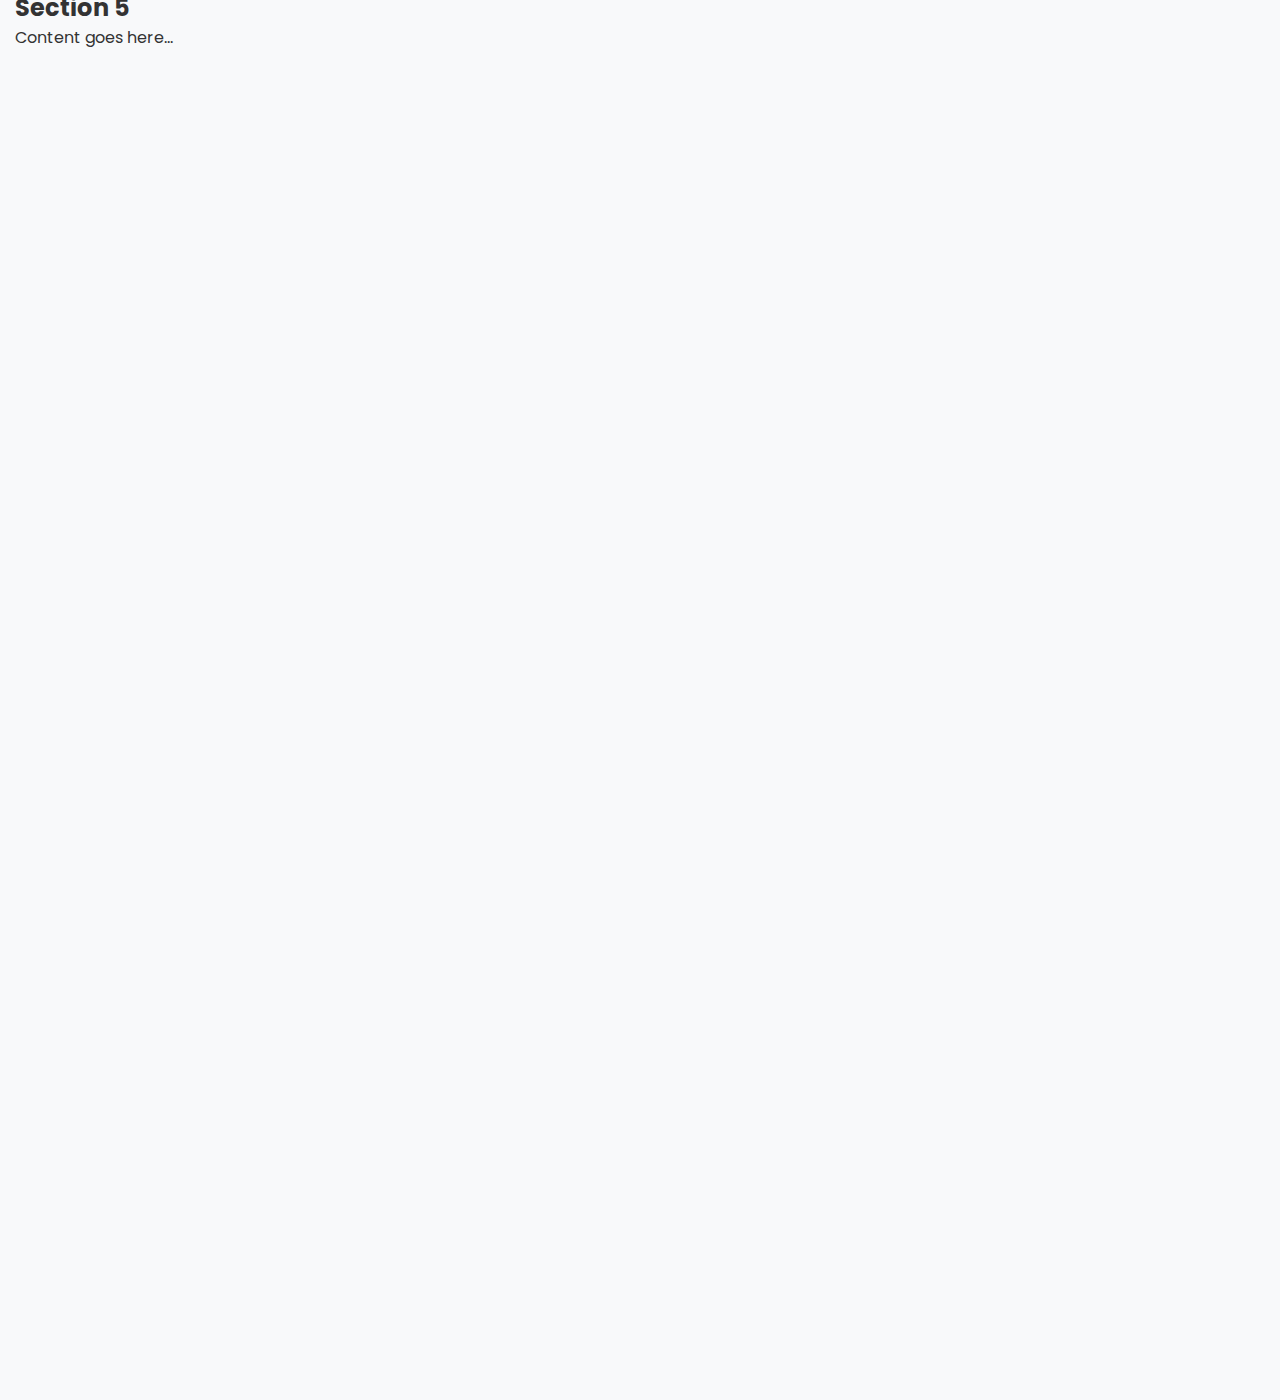
<file: inline-header-script-simple.html>
<!DOCTYPE html>
<html lang="en">
  <head>
    <meta charset="UTF-8">
    <meta name="viewport" content="width=device-width, initial-scale=1.0">
    <title>JMC WebStudy-Style Header - Simplified Demo</title>
    <link rel="preconnect" href="https://fonts.googleapis.com">
    <link rel="preconnect" href="https://fonts.gstatic.com" crossorigin>
    <link href="https://fonts.googleapis.com/css2?family=Poppins:wght@300;400;500;600;700&display=swap"
      rel="stylesheet">
    <style>
      /* Reset and base styles */
      * {
        margin: 0;
        padding: 0;
        box-sizing: border-box;
        font-family: 'Poppins', sans-serif;
      }
      
      body {
        background-color: #f8f9fa;
        min-height: 3000px; /* Force scrollbar to appear */
        color: #333;
      }
      
      .container {
        width: 100%;
        max-width: 1400px;
        margin: 0 auto;
        padding: 0 15px;
      }

      /* WebStudy-inspired floating header */
      .header {
        position: fixed;
        width: 100%;
        z-index: 1000;
        transition: all 0.4s cubic-bezier(0.16, 1, 0.3, 1);
        background-color: #0d1117;
        box-shadow: 0 0 0 rgba(0, 0, 0, 0);
      }
      
      /* Initial state - full width bar */
      .header:not(.scrolled) {
        width: 100%;
        top: 0;
        left: 0;
        right: 0;
        padding: 15px 0;
        border-radius: 0;
        border-bottom: 1px solid rgba(255, 255, 255, 0.1); /* Subtle border for separation */
      }
      
      /* Adjustments for initial state on large screens */
      @media (min-width: 1440px) {
        .header:not(.scrolled) {
          padding: 18px 0; /* More padding on large screens */
        }
        
        .header:not(.scrolled) .navbar {
          padding: 0 20px; /* More horizontal padding */
        }
      }
      
      /* Scrolled state - floating with rounded corners */
      .header.scrolled {
        width: calc(100% - 60px);
        max-width: 1400px;
        margin: 0 auto;
        left: 0;
        right: 0;
        top: 15px;
        border-radius: 12px;
        padding: 0;
        box-shadow: 0 8px 24px rgba(0, 0, 0, 0.12);
        background: rgba(13, 17, 23, 0.85);
        backdrop-filter: blur(10px);
        -webkit-backdrop-filter: blur(10px);
        animation: headerFloatIn 0.6s cubic-bezier(0.16, 1, 0.3, 1) forwards;
      }
      
      /* Header float-in animation */
      @keyframes headerFloatIn {
        0% {
          transform: translateY(-10px);
          opacity: 0.8;
        }
        100% {
          transform: translateY(0);
          opacity: 1;
        }
      }
      
      /* Navbar styling */
      .navbar {
        display: flex;
        align-items: center;
        justify-content: space-between;
      }
      
      .header:not(.scrolled) .navbar {
        padding: 5px 15px;
      }
      
      .header.scrolled .navbar {
        padding: 12px 15px;
      }
      
      /* Logo styling */
      .logo {
        display: flex;
        align-items: center;
        text-decoration: none;
        color: #fff;
        transition: all 0.3s ease;
      }
      
      .logo-img {
        height: 40px;
        transition: all 0.3s ease;
      }
      
      .header.scrolled .logo-img {
        height: 35px;
      }
      
      .logo span {
        font-weight: 600;
        margin-left: 8px;
        font-size: 18px;
        color: #fff;
        transition: all 0.3s ease;
      }
      
      /* Scrolled logo effect */
      .header.scrolled .logo {
        transform: scale(0.95);
      }
      
      /* Navigation menu */
      .nav-list {
        display: flex;
        list-style: none;
        margin: 0;
        padding: 0;
      }
      
      .nav-item {
        margin: 0 12px;
        position: relative;
      }
      
      .nav-link {
        color: #fff;
        text-decoration: none;
        font-weight: 500;
        padding: 8px 0;
        position: relative;
        transition: all 0.3s ease;
      }
      
      .nav-link:hover, .nav-link.active {
        color: #ff5a5f;
      }
      
      /* Active link indicator */
      .nav-link.active::after {
        content: '';
        position: absolute;
        bottom: 0;
        left: 0;
        width: 100%;
        height: 2px;
        background-color: #ff5a5f;
        transform: scaleX(1);
        transition: transform 0.3s ease;
      }
      
      .nav-link:not(.active)::after {
        content: '';
        position: absolute;
        bottom: 0;
        left: 0;
        width: 100%;
        height: 2px;
        background-color: #ff5a5f;
        transform: scaleX(0);
        transition: transform 0.3s ease;
      }
      
      .nav-link:not(.active):hover::after {
        transform: scaleX(1);
      }
      
      /* Menu toggle for mobile */
      .menu-toggle {
        display: none;
        cursor: pointer;
      }
      
      /* Hero section */
      .hero {
        height: 100vh;
        background: linear-gradient(135deg, #0d1117 0%, #161b22 100%);
        color: white;
        display: flex;
        align-items: center;
        justify-content: center;
        text-align: center;
      }
      
      .hero h1 {
        font-size: 3.5rem;
        margin-bottom: 1rem;
        background: linear-gradient(90deg, #ff5a5f, #ff8a8e);
        -webkit-background-clip: text;
        background-clip: text;
        color: transparent;
      }
      
      .hero p {
        font-size: 1.2rem;
        margin-bottom: 2rem;
        max-width: 600px;
      }
      
      /* Content sections */
      .section {
        padding: 50px 0;
      }
      
      /* Responsive styles */
      @media (min-width: 3841px) {
        /* 8K displays and above */
        .header.scrolled {
          max-width: 2400px;
          width: 85% !important; /* Percentage-based width for better scaling */
          top: 30px;
          border-radius: 16px; /* Larger radius for bigger screens */
        }
        
        .container {
          max-width: 2400px;
          width: 85%; /* Match header width */
        }
        
        .navbar {
          padding: 0 30px !important;
        }
        
        .header.scrolled .navbar {
          padding: 15px 30px !important;
        }
        
        .logo-img {
          height: 50px !important;
        }
        
        .header.scrolled .logo-img {
          height: 45px !important;
        }
        
        .logo span {
          font-size: 22px !important;
        }
        
        .nav-link {
          font-size: 18px !important;
        }
      }
      
      @media (min-width: 2561px) and (max-width: 3840px) {
        /* 4K-6K displays */
        .header.scrolled {
          max-width: 2200px;
          width: 88% !important; /* Percentage-based width */
          top: 25px;
          border-radius: 14px; /* Adjusted border radius */
        }
        
        .container {
          max-width: 2200px;
          width: 88%; /* Match header width */
        }
        
        .navbar {
          padding: 0 25px !important;
        }
        
        .header.scrolled .navbar {
          padding: 14px 25px !important;
        }
        
        .logo-img {
          height: 48px !important;
        }
        
        .header.scrolled .logo-img {
          height: 42px !important;
        }
        
        .logo span {
          font-size: 20px !important;
        }
        
        .nav-link {
          font-size: 17px !important;
        }
      }
      
      @media (min-width: 1921px) and (max-width: 2560px) {
        /* 2K-4K displays */
        .header.scrolled {
          max-width: 1800px;
          width: 90% !important; /* Using percentage instead of calc for better scaling */
          top: 20px;
        }
        
        .container {
          max-width: 1800px;
          width: 90%; /* Match header width */
        }
        
        .navbar {
          padding: 0 20px !important;
        }
        
        .logo-img {
          height: 45px !important;
        }
        
        .header.scrolled .logo-img {
          height: 40px !important;
        }
      }
      
      @media (min-width: 1441px) and (max-width: 1920px) {
        /* Large desktop monitors */
        .header.scrolled {
          max-width: 1600px;
          width: 92% !important; /* Using percentage for better scaling */
          top: 16px;
        }
        
        .container {
          max-width: 1600px;
          width: 92%; /* Match header width */
        }
        
        .logo-img {
          height: 42px !important;
        }
        
        .header.scrolled .logo-img {
          height: 38px !important;
        }
      }
      
      @media (min-width: 1201px) and (max-width: 1440px) {
        /* Standard laptops and desktops - Laptop L (1440px) */
        .header.scrolled {
          max-width: 1320px;
          width: calc(100% - 40px) !important; /* Reduced side margins */
          top: 12px !important; /* Adjusted top margin */
          border-radius: 10px; /* Slightly reduced border radius */
        }
        
        .container {
          max-width: 1320px;
        }
      }
      
      @media (max-width: 992px) {
        .header.scrolled {
          width: calc(100% - 30px);
          top: 10px;
        }
        
        .menu-toggle {
          display: block;
          cursor: pointer;
          z-index: 10;
        }
        
        .menu-toggle span {
          display: block;
          width: 25px;
          height: 3px;
          background-color: #fff;
          margin: 5px 0;
          transition: all 0.3s ease;
        }
        
        .menu-toggle.active span:nth-child(1) {
          transform: rotate(45deg) translate(5px, 5px);
        }
        
        .menu-toggle.active span:nth-child(2) {
          opacity: 0;
        }
        
        .menu-toggle.active span:nth-child(3) {
          transform: rotate(-45deg) translate(7px, -6px);
        }
        
        .nav-menu {
          display: none;
          position: fixed;
          top: 0;
          right: -100%;
          width: 100%;
          height: 100vh;
          background-color: rgba(13, 17, 23, 0.95);
          backdrop-filter: blur(10px);
          -webkit-backdrop-filter: blur(10px);
          z-index: 9;
          transition: right 0.3s ease;
          padding-top: 80px;
        }
        
        .nav-menu.active {
          display: block;
          right: 0;
        }
        
        .nav-list {
          flex-direction: column;
          align-items: center;
          justify-content: flex-start;
        }
        
        .nav-item {
          margin: 15px 0;
        }
        
        .nav-link {
          font-size: 20px;
          padding: 12px;
          display: block;
        }
      }
      
      @media (max-width: 576px) {
        .header.scrolled {
          width: calc(100% - 20px);
          top: 10px;
          border-radius: 14px;
        }
        
        .hero h1 {
          font-size: 2.5rem;
        }
      }
    </style>
  </head>

  <body>
    <!-- WebStudy-Style Floating Header -->
    <header class="header">
      <div class="container">
        <nav class="navbar">
          <a href="/" class="logo">
            <img src="assets/images/jmc-logo.png" alt="JMC Group" class="logo-img">
            <span>Group</span>
          </a>
          <div class="menu-toggle">
            <span></span>
            <span></span>
            <span></span>
          </div>
          <div class="nav-menu">
            <ul class="nav-list">
              <li class="nav-item"><a href="#" class="nav-link active">Home</a></li>
              <li class="nav-item"><a href="#" class="nav-link">Our Companies</a></li>
              <li class="nav-item"><a href="#" class="nav-link">About Us</a></li>
              <li class="nav-item"><a href="#" class="nav-link">Contact</a></li>
            </ul>
          </div>
        </nav>
      </div>
    </header>

    <!-- Hero Section -->
    <section class="hero">
      <div class="container">
        <h1>WebStudy-Style Floating Header</h1>
        <p>Scroll down to see the header transform into a floating element with rounded corners</p>
      </div>
    </section>

    <!-- Content Sections -->
    <div class="container">
      <section class="section">
        <h2>Section 1</h2>
        <p>Content goes here...</p>
      </section>
      
      <section class="section">
        <h2>Section 2</h2>
        <p>Content goes here...</p>
      </section>
      
      <section class="section">
        <h2>Section 3</h2>
        <p>Content goes here...</p>
      </section>
      
      <section class="section">
        <h2>Section 4</h2>
        <p>Content goes here...</p>
      </section>
      
      <section class="section">
        <h2>Section 5</h2>
        <p>Content goes here...</p>
      </section>
    </div>

    <!-- Enhanced header effect script for all screen sizes -->
    <script>
      document.addEventListener('DOMContentLoaded', function() {
        const header = document.querySelector('.header');
        const menuToggle = document.querySelector('.menu-toggle');
        const navMenu = document.querySelector('.nav-menu');
        const navLinks = document.querySelectorAll('.nav-link');
        
        if (!header) return;
        
        // Throttle function to improve scroll performance
        function throttle(callback, delay) {
            let lastCall = 0;
            return function(...args) {
                const now = new Date().getTime();
                if (now - lastCall >= delay) {
                    lastCall = now;
                    callback(...args);
                }
            };
        }
        
        // Get appropriate scroll threshold based on screen size - improved for large displays
        function getScrollThreshold() {
            // More precise threshold adjustments for different screen sizes
            if (window.innerWidth >= 3840) {
                return Math.min(120, window.innerHeight * 0.08); // 8K displays
            } else if (window.innerWidth >= 2560) {
                return Math.min(100, window.innerHeight * 0.07); // 4K-6K displays
            } else if (window.innerWidth >= 1921) {
                return Math.min(80, window.innerHeight * 0.06); // 2K-4K displays
            } else if (window.innerWidth >= 1440) {
                return Math.min(70, window.innerHeight * 0.05); // Laptop L and large screens
            } else if (window.innerWidth >= 992) {
                return 60; // Standard laptops
            } else {
                return 50; // Small screens and mobile
            }
        }
        
        // Toggle header class based on scroll position - with additional check for large screens
        function toggleHeaderClass() {
            const threshold = getScrollThreshold();
            const scrollY = window.scrollY;
            
            // Add special handling for large screens
            if (window.innerWidth >= 1440) {
                if (scrollY > threshold) {
                    if (!header.classList.contains('scrolled')) {
                        header.classList.add('scrolled');
                        document.body.classList.add('header-scrolled');
                    }
                } else {
                    if (header.classList.contains('scrolled')) {
                        header.classList.remove('scrolled');
                        document.body.classList.remove('header-scrolled');
                    }
                }
            } else {
                // Standard behavior for smaller screens
                if (scrollY > threshold) {
                    header.classList.add('scrolled');
                } else {
                    header.classList.remove('scrolled');
                }
            }
        }
        
        // Toggle mobile menu
        function toggleMobileMenu() {
            menuToggle.classList.toggle('active');
            navMenu.classList.toggle('active');
            
            // Prevent body scrolling when menu is open
            document.body.classList.toggle('menu-open');
            
            if (document.body.classList.contains('menu-open')) {
                document.body.style.overflow = 'hidden';
            } else {
                document.body.style.overflow = '';
            }
        }
        
        // Close mobile menu when a nav link is clicked
        navLinks.forEach(link => {
            link.addEventListener('click', function() {
                if (window.innerWidth <= 992 && navMenu.classList.contains('active')) {
                    toggleMobileMenu();
                }
            });
        });
        
        // Menu toggle event listener
        if (menuToggle) {
            menuToggle.addEventListener('click', toggleMobileMenu);
        }
        
        // Check on page load
        toggleHeaderClass();
        
        // Add device info display for debugging
        const deviceInfo = document.createElement('div');
        deviceInfo.style.position = 'fixed';
        deviceInfo.style.bottom = '10px';
        deviceInfo.style.right = '10px';
        deviceInfo.style.background = 'rgba(0,0,0,0.7)';
        deviceInfo.style.color = 'white';
        deviceInfo.style.padding = '5px 10px';
        deviceInfo.style.borderRadius = '5px';
        deviceInfo.style.fontSize = '12px';
        deviceInfo.style.zIndex = '9999';
        document.body.appendChild(deviceInfo);
        
        function updateDeviceInfo() {
            deviceInfo.textContent = `Screen: ${window.innerWidth}px × ${window.innerHeight}px`;
        }
        updateDeviceInfo();
        
        // Check on scroll (with throttling)
        window.addEventListener('scroll', throttle(toggleHeaderClass, 50));
        
        // Handle resize
        window.addEventListener('resize', throttle(function() {
            toggleHeaderClass();
            updateDeviceInfo();
            
            // Reset mobile menu state on resize to desktop
            if (window.innerWidth > 992 && navMenu.classList.contains('active')) {
                menuToggle.classList.remove('active');
                navMenu.classList.remove('active');
                document.body.classList.remove('menu-open');
                document.body.style.overflow = '';
            }
        }, 100));
      });
    </script>
  </body>
</html>
</file>
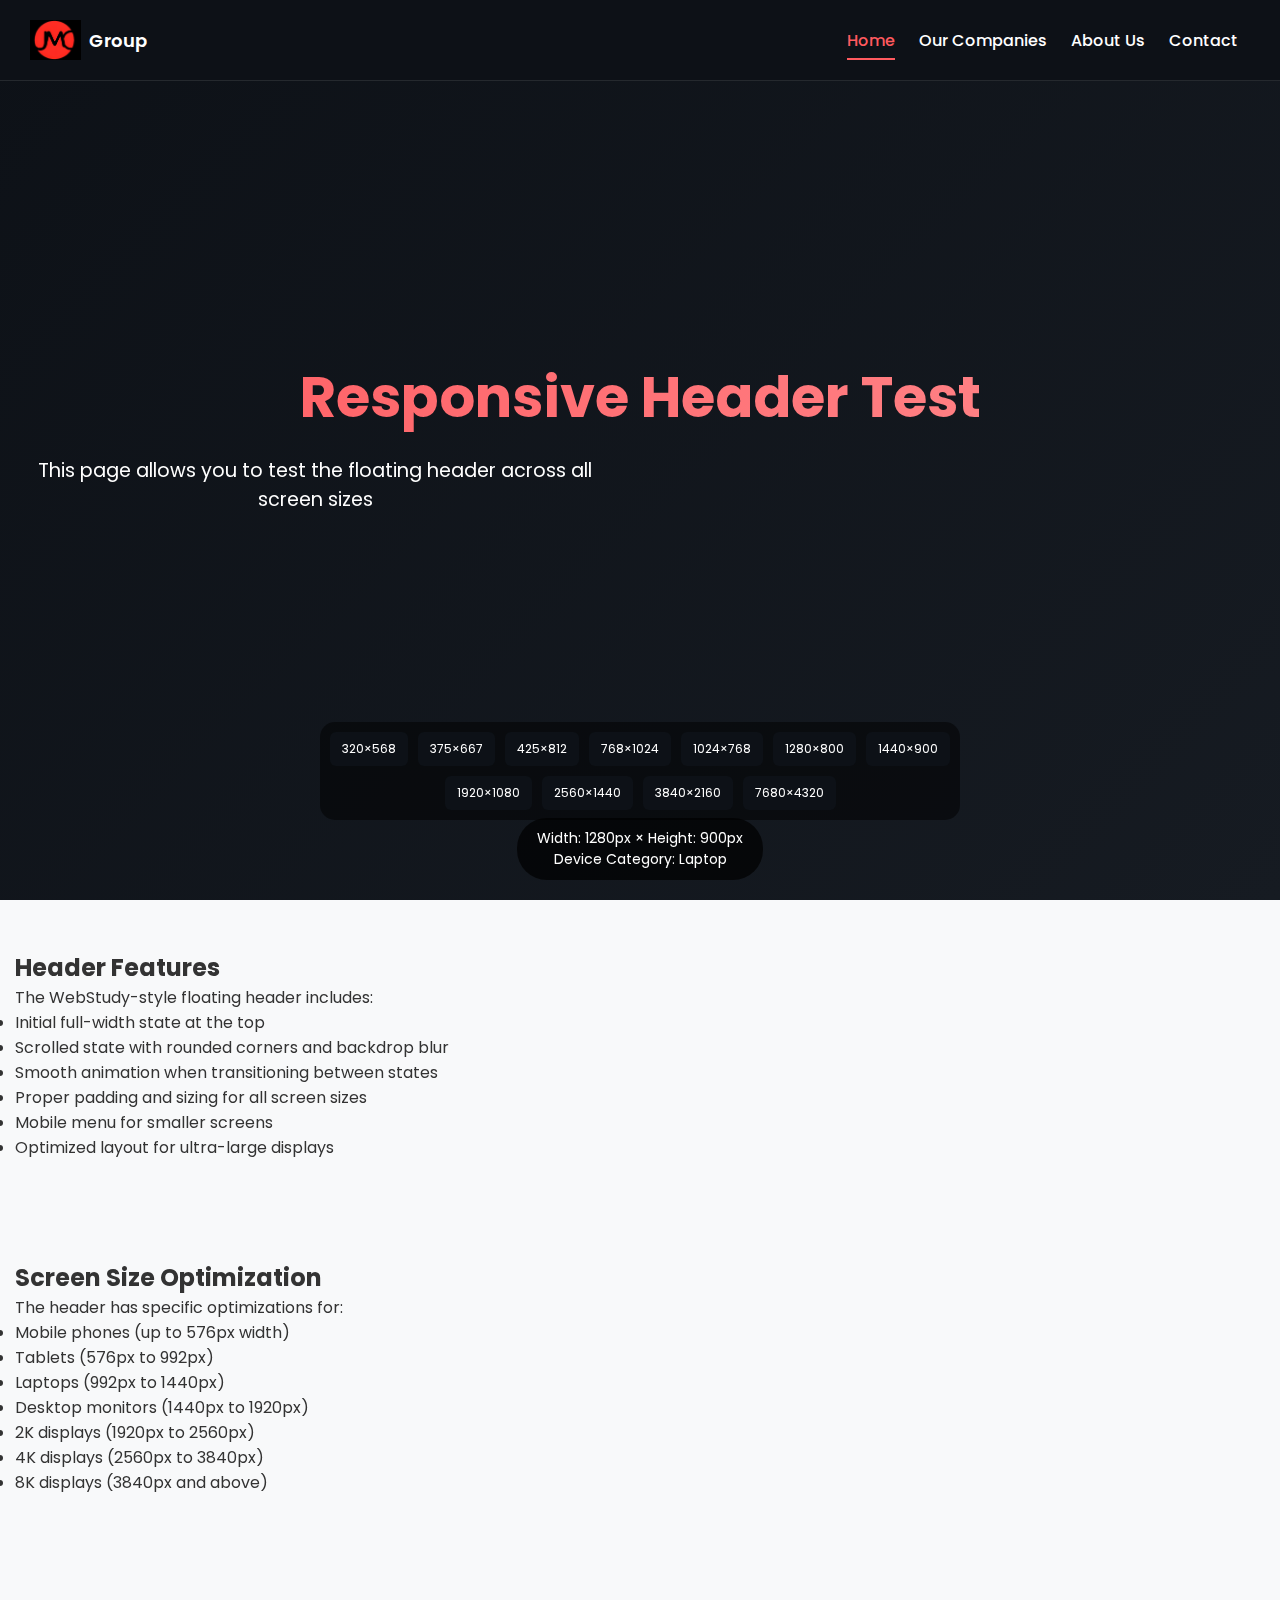
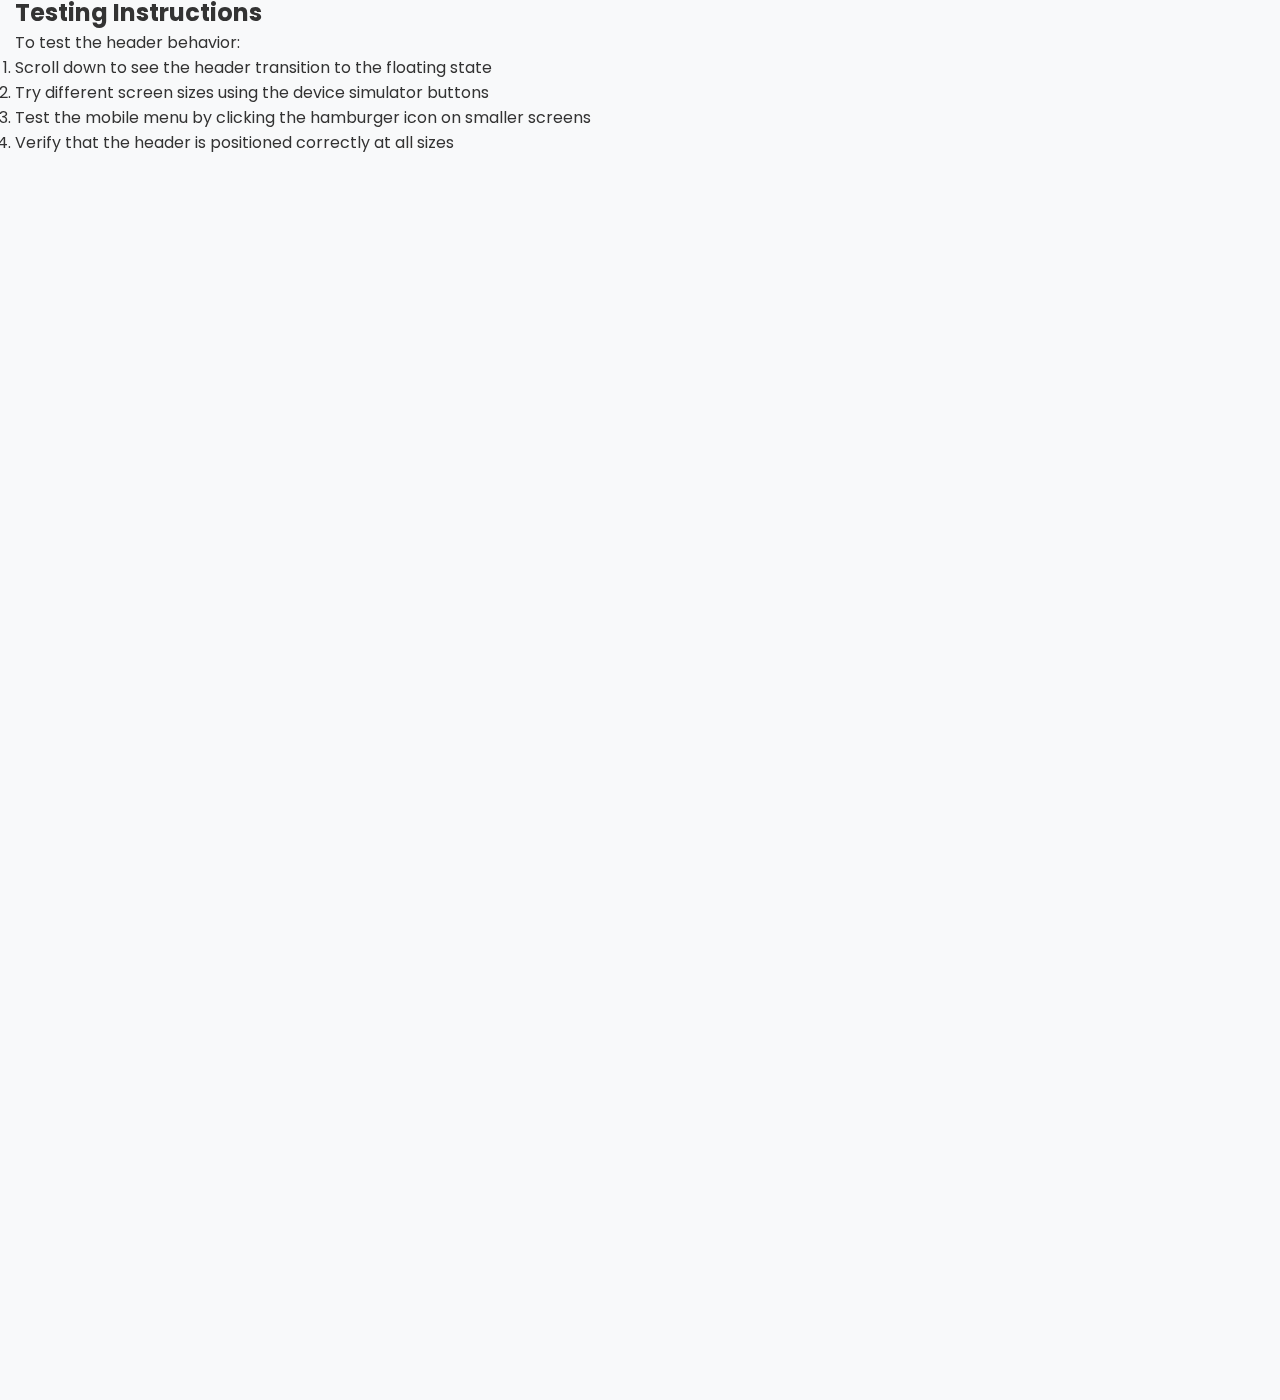
<file: responsive-header-tester.html>
<!DOCTYPE html>
<html lang="en">
  <head>
    <meta charset="UTF-8">
    <meta name="viewport" content="width=device-width, initial-scale=1.0">
    <title>JMC Responsive Header Tester</title>
    <link rel="preconnect" href="https://fonts.googleapis.com">
    <link rel="preconnect" href="https://fonts.gstatic.com" crossorigin>
    <link href="https://fonts.googleapis.com/css2?family=Poppins:wght@300;400;500;600;700&display=swap"
      rel="stylesheet">
    <style>
      /* Reset and base styles */
      * {
        margin: 0;
        padding: 0;
        box-sizing: border-box;
        font-family: 'Poppins', sans-serif;
      }
      
      body {
        background-color: #f8f9fa;
        min-height: 3000px; /* Force scrollbar to appear */
        color: #333;
      }
      
      .container {
        width: 100%;
        max-width: 1400px;
        margin: 0 auto;
        padding: 0 15px;
      }

      /* WebStudy-inspired floating header */
      .header {
        position: fixed;
        width: 100%;
        z-index: 1000;
        transition: all 0.4s cubic-bezier(0.16, 1, 0.3, 1);
        background-color: #0d1117;
        box-shadow: 0 0 0 rgba(0, 0, 0, 0);
      }
      
      /* Initial state - full width bar */
      .header:not(.scrolled) {
        width: 100%;
        top: 0;
        left: 0;
        right: 0;
        padding: 15px 0;
        border-radius: 0;
        border-bottom: 1px solid rgba(255, 255, 255, 0.1); /* Subtle border for separation */
      }
      
      /* Adjustments for initial state on large screens */
      @media (min-width: 1440px) {
        .header:not(.scrolled) {
          padding: 18px 0; /* More padding on large screens */
        }
        
        .header:not(.scrolled) .navbar {
          padding: 0 20px; /* More horizontal padding */
        }
      }
      
      /* Scrolled state - floating with rounded corners */
      .header.scrolled {
        width: calc(100% - 60px);
        max-width: 1400px;
        margin: 0 auto;
        left: 0;
        right: 0;
        top: 15px;
        border-radius: 12px;
        padding: 0;
        box-shadow: 0 8px 24px rgba(0, 0, 0, 0.12);
        background: rgba(13, 17, 23, 0.85);
        backdrop-filter: blur(10px);
        -webkit-backdrop-filter: blur(10px);
        animation: headerFloatIn 0.6s cubic-bezier(0.16, 1, 0.3, 1) forwards;
      }
      
      /* Header float-in animation */
      @keyframes headerFloatIn {
        0% {
          transform: translateY(-10px);
          opacity: 0.8;
        }
        100% {
          transform: translateY(0);
          opacity: 1;
        }
      }
      
      /* Navbar styling */
      .navbar {
        display: flex;
        align-items: center;
        justify-content: space-between;
      }
      
      .header:not(.scrolled) .navbar {
        padding: 5px 15px;
      }
      
      .header.scrolled .navbar {
        padding: 12px 15px;
      }
      
      /* Logo styling */
      .logo {
        display: flex;
        align-items: center;
        text-decoration: none;
        color: #fff;
        transition: all 0.3s ease;
      }
      
      .logo-img {
        height: 40px;
        transition: all 0.3s ease;
      }
      
      .header.scrolled .logo-img {
        height: 35px;
      }
      
      .logo span {
        font-weight: 600;
        margin-left: 8px;
        font-size: 18px;
        color: #fff;
        transition: all 0.3s ease;
      }
      
      /* Scrolled logo effect */
      .header.scrolled .logo {
        transform: scale(0.95);
      }
      
      /* Navigation menu */
      .nav-list {
        display: flex;
        list-style: none;
        margin: 0;
        padding: 0;
      }
      
      .nav-item {
        margin: 0 12px;
        position: relative;
      }
      
      .nav-link {
        color: #fff;
        text-decoration: none;
        font-weight: 500;
        padding: 8px 0;
        position: relative;
        transition: all 0.3s ease;
      }
      
      .nav-link:hover, .nav-link.active {
        color: #ff5a5f;
      }
      
      /* Active link indicator */
      .nav-link.active::after {
        content: '';
        position: absolute;
        bottom: 0;
        left: 0;
        width: 100%;
        height: 2px;
        background-color: #ff5a5f;
        transform: scaleX(1);
        transition: transform 0.3s ease;
      }
      
      .nav-link:not(.active)::after {
        content: '';
        position: absolute;
        bottom: 0;
        left: 0;
        width: 100%;
        height: 2px;
        background-color: #ff5a5f;
        transform: scaleX(0);
        transition: transform 0.3s ease;
      }
      
      .nav-link:not(.active):hover::after {
        transform: scaleX(1);
      }
      
      /* Menu toggle for mobile */
      .menu-toggle {
        display: none;
        cursor: pointer;
      }
      
      /* Hero section */
      .hero {
        height: 100vh;
        background: linear-gradient(135deg, #0d1117 0%, #161b22 100%);
        color: white;
        display: flex;
        align-items: center;
        justify-content: center;
        text-align: center;
      }
      
      .hero h1 {
        font-size: 3.5rem;
        margin-bottom: 1rem;
        background: linear-gradient(90deg, #ff5a5f, #ff8a8e);
        -webkit-background-clip: text;
        background-clip: text;
        color: transparent;
      }
      
      .hero p {
        font-size: 1.2rem;
        margin-bottom: 2rem;
        max-width: 600px;
      }
      
      /* Content sections */
      .section {
        padding: 50px 0;
      }
      
      /* Responsive styles */
      @media (min-width: 3841px) {
        /* 8K displays and above */
        .header.scrolled {
          max-width: 2400px;
          width: 85% !important; /* Percentage-based width for better scaling */
          top: 30px;
          border-radius: 16px; /* Larger radius for bigger screens */
        }
        
        .container {
          max-width: 2400px;
          width: 85%; /* Match header width */
        }
        
        .navbar {
          padding: 0 30px !important;
        }
        
        .header.scrolled .navbar {
          padding: 15px 30px !important;
        }
        
        .logo-img {
          height: 50px !important;
        }
        
        .header.scrolled .logo-img {
          height: 45px !important;
        }
        
        .logo span {
          font-size: 22px !important;
        }
        
        .nav-link {
          font-size: 18px !important;
        }
      }
      
      @media (min-width: 2561px) and (max-width: 3840px) {
        /* 4K-6K displays */
        .header.scrolled {
          max-width: 2200px;
          width: 88% !important; /* Percentage-based width */
          top: 25px;
          border-radius: 14px; /* Adjusted border radius */
        }
        
        .container {
          max-width: 2200px;
          width: 88%; /* Match header width */
        }
        
        .navbar {
          padding: 0 25px !important;
        }
        
        .header.scrolled .navbar {
          padding: 14px 25px !important;
        }
        
        .logo-img {
          height: 48px !important;
        }
        
        .header.scrolled .logo-img {
          height: 42px !important;
        }
        
        .logo span {
          font-size: 20px !important;
        }
        
        .nav-link {
          font-size: 17px !important;
        }
      }
      
      @media (min-width: 1921px) and (max-width: 2560px) {
        /* 2K-4K displays */
        .header.scrolled {
          max-width: 1800px;
          width: 90% !important; /* Using percentage instead of calc for better scaling */
          top: 20px;
        }
        
        .container {
          max-width: 1800px;
          width: 90%; /* Match header width */
        }
        
        .navbar {
          padding: 0 20px !important;
        }
        
        .logo-img {
          height: 45px !important;
        }
        
        .header.scrolled .logo-img {
          height: 40px !important;
        }
      }
      
      @media (min-width: 1441px) and (max-width: 1920px) {
        /* Large desktop monitors */
        .header.scrolled {
          max-width: 1600px;
          width: 92% !important; /* Using percentage for better scaling */
          top: 16px;
        }
        
        .container {
          max-width: 1600px;
          width: 92%; /* Match header width */
        }
        
        .logo-img {
          height: 42px !important;
        }
        
        .header.scrolled .logo-img {
          height: 38px !important;
        }
      }
      
      @media (min-width: 1201px) and (max-width: 1440px) {
        /* Standard laptops and desktops - Laptop L (1440px) */
        .header.scrolled {
          max-width: 1320px;
          width: calc(100% - 40px) !important; /* Reduced side margins */
          top: 12px !important; /* Adjusted top margin */
          border-radius: 10px; /* Slightly reduced border radius */
        }
        
        .container {
          max-width: 1320px;
        }
      }
      
      @media (max-width: 992px) {
        .header.scrolled {
          width: calc(100% - 30px);
          top: 10px;
        }
        
        .menu-toggle {
          display: block;
          cursor: pointer;
          z-index: 10;
        }
        
        .menu-toggle span {
          display: block;
          width: 25px;
          height: 3px;
          background-color: #fff;
          margin: 5px 0;
          transition: all 0.3s ease;
        }
        
        .menu-toggle.active span:nth-child(1) {
          transform: rotate(45deg) translate(5px, 5px);
        }
        
        .menu-toggle.active span:nth-child(2) {
          opacity: 0;
        }
        
        .menu-toggle.active span:nth-child(3) {
          transform: rotate(-45deg) translate(7px, -6px);
        }
        
        .nav-menu {
          display: none;
          position: fixed;
          top: 0;
          right: -100%;
          width: 100%;
          height: 100vh;
          background-color: rgba(13, 17, 23, 0.95);
          backdrop-filter: blur(10px);
          -webkit-backdrop-filter: blur(10px);
          z-index: 9;
          transition: right 0.3s ease;
          padding-top: 80px;
        }
        
        .nav-menu.active {
          display: block;
          right: 0;
        }
        
        .nav-list {
          flex-direction: column;
          align-items: center;
          justify-content: flex-start;
        }
        
        .nav-item {
          margin: 15px 0;
        }
        
        .nav-link {
          font-size: 20px;
          padding: 12px;
          display: block;
        }
      }
      
      @media (max-width: 576px) {
        .header.scrolled {
          width: calc(100% - 20px);
          top: 10px;
          border-radius: 14px;
        }
        
        .hero h1 {
          font-size: 2.5rem;
        }
      }
      
      /* Screen size display */
      .screen-info {
        position: fixed;
        bottom: 20px;
        left: 50%;
        transform: translateX(-50%);
        background: rgba(0, 0, 0, 0.7);
        color: white;
        padding: 10px 20px;
        border-radius: 30px;
        font-size: 14px;
        z-index: 9999;
        text-align: center;
      }
      
      /* Device size simulator buttons */
      .device-simulator {
        position: fixed;
        bottom: 80px;
        left: 50%;
        transform: translateX(-50%);
        display: flex;
        flex-wrap: wrap;
        justify-content: center;
        gap: 10px;
        z-index: 9999;
        max-width: 90%;
        background: rgba(0, 0, 0, 0.5);
        padding: 10px;
        border-radius: 15px;
      }
      
      .device-btn {
        background: #0d1117;
        color: white;
        border: none;
        padding: 8px 12px;
        border-radius: 6px;
        cursor: pointer;
        font-size: 12px;
        transition: all 0.3s ease;
      }
      
      .device-btn:hover {
        background: #ff5a5f;
      }
      
      /* Test grid for visual reference */
      .breakpoint-indicator {
        position: fixed;
        top: 0;
        right: 0;
        bottom: 0;
        left: 0;
        pointer-events: none;
        z-index: -1;
      }
      
      .breakpoint-indicator::before {
        content: '';
        position: absolute;
        top: 50%;
        left: 50%;
        transform: translate(-50%, -50%);
        width: 90%;
        height: 80%;
        border: 2px dashed rgba(255, 90, 95, 0.2);
        border-radius: 10px;
      }
    </style>
  </head>

  <body>
    <!-- WebStudy-Style Floating Header -->
    <header class="header">
      <div class="container">
        <nav class="navbar">
          <a href="/" class="logo">
            <img src="assets/images/jmc-logo.png" alt="JMC Group" class="logo-img">
            <span>Group</span>
          </a>
          <div class="menu-toggle">
            <span></span>
            <span></span>
            <span></span>
          </div>
          <div class="nav-menu">
            <ul class="nav-list">
              <li class="nav-item"><a href="#" class="nav-link active">Home</a></li>
              <li class="nav-item"><a href="#" class="nav-link">Our Companies</a></li>
              <li class="nav-item"><a href="#" class="nav-link">About Us</a></li>
              <li class="nav-item"><a href="#" class="nav-link">Contact</a></li>
            </ul>
          </div>
        </nav>
      </div>
    </header>

    <!-- Hero Section -->
    <section class="hero">
      <div class="container">
        <h1>Responsive Header Test</h1>
        <p>This page allows you to test the floating header across all screen sizes</p>
      </div>
    </section>

    <!-- Breakpoint Indicator -->
    <div class="breakpoint-indicator"></div>

    <!-- Screen Size Display -->
    <div class="screen-info">
      <div class="size">Width: <span id="screen-width">0</span>px × Height: <span id="screen-height">0</span>px</div>
      <div class="device">Device Category: <span id="device-category">Unknown</span></div>
    </div>

    <!-- Device Size Simulator -->
    <div class="device-simulator">
      <button class="device-btn" data-size="Mobile S">320×568</button>
      <button class="device-btn" data-size="Mobile M">375×667</button>
      <button class="device-btn" data-size="Mobile L">425×812</button>
      <button class="device-btn" data-size="Tablet">768×1024</button>
      <button class="device-btn" data-size="Laptop">1024×768</button>
      <button class="device-btn" data-size="Laptop M">1280×800</button>
      <button class="device-btn" data-size="Laptop L">1440×900</button>
      <button class="device-btn" data-size="1080p">1920×1080</button>
      <button class="device-btn" data-size="2K">2560×1440</button>
      <button class="device-btn" data-size="4K">3840×2160</button>
      <button class="device-btn" data-size="8K">7680×4320</button>
    </div>

    <!-- Content Sections -->
    <div class="container">
      <section class="section">
        <h2>Header Features</h2>
        <p>The WebStudy-style floating header includes:</p>
        <ul>
          <li>Initial full-width state at the top</li>
          <li>Scrolled state with rounded corners and backdrop blur</li>
          <li>Smooth animation when transitioning between states</li>
          <li>Proper padding and sizing for all screen sizes</li>
          <li>Mobile menu for smaller screens</li>
          <li>Optimized layout for ultra-large displays</li>
        </ul>
      </section>
      
      <section class="section">
        <h2>Screen Size Optimization</h2>
        <p>The header has specific optimizations for:</p>
        <ul>
          <li>Mobile phones (up to 576px width)</li>
          <li>Tablets (576px to 992px)</li>
          <li>Laptops (992px to 1440px)</li>
          <li>Desktop monitors (1440px to 1920px)</li>
          <li>2K displays (1920px to 2560px)</li>
          <li>4K displays (2560px to 3840px)</li>
          <li>8K displays (3840px and above)</li>
        </ul>
      </section>
      
      <section class="section">
        <h2>Testing Instructions</h2>
        <p>To test the header behavior:</p>
        <ol>
          <li>Scroll down to see the header transition to the floating state</li>
          <li>Try different screen sizes using the device simulator buttons</li>
          <li>Test the mobile menu by clicking the hamburger icon on smaller screens</li>
          <li>Verify that the header is positioned correctly at all sizes</li>
        </ol>
      </section>
    </div>

    <!-- Enhanced JavaScript -->
    <script>
      document.addEventListener('DOMContentLoaded', function() {
        const header = document.querySelector('.header');
        const menuToggle = document.querySelector('.menu-toggle');
        const navMenu = document.querySelector('.nav-menu');
        const navLinks = document.querySelectorAll('.nav-link');
        const screenWidth = document.getElementById('screen-width');
        const screenHeight = document.getElementById('screen-height');
        const deviceCategory = document.getElementById('device-category');
        const deviceButtons = document.querySelectorAll('.device-btn');
        
        if (!header) return;
        
        // Throttle function to improve scroll performance
        function throttle(callback, delay) {
            let lastCall = 0;
            return function(...args) {
                const now = new Date().getTime();
                if (now - lastCall >= delay) {
                    lastCall = now;
                    callback(...args);
                }
            };
        }
        
        // Get appropriate scroll threshold based on screen size
        function getScrollThreshold() {
            if (window.innerWidth >= 3840) {
                return Math.min(120, window.innerHeight * 0.08); // 8K displays
            } else if (window.innerWidth >= 2560) {
                return Math.min(100, window.innerHeight * 0.07); // 4K-6K displays
            } else if (window.innerWidth >= 1921) {
                return Math.min(80, window.innerHeight * 0.06); // 2K-4K displays
            } else if (window.innerWidth >= 1440) {
                return Math.min(70, window.innerHeight * 0.05); // Laptop L and large screens
            } else if (window.innerWidth >= 992) {
                return 60; // Standard laptops
            } else {
                return 50; // Small screens and mobile
            }
        }
        
        // Toggle header class based on scroll position
        function toggleHeaderClass() {
            const threshold = getScrollThreshold();
            const scrollY = window.scrollY;
            
            // Add special handling for large screens
            if (window.innerWidth >= 1440) {
                if (scrollY > threshold) {
                    if (!header.classList.contains('scrolled')) {
                        header.classList.add('scrolled');
                        document.body.classList.add('header-scrolled');
                    }
                } else {
                    if (header.classList.contains('scrolled')) {
                        header.classList.remove('scrolled');
                        document.body.classList.remove('header-scrolled');
                    }
                }
            } else {
                // Standard behavior for smaller screens
                if (scrollY > threshold) {
                    header.classList.add('scrolled');
                } else {
                    header.classList.remove('scrolled');
                }
            }
        }
        
        // Toggle mobile menu
        function toggleMobileMenu() {
            menuToggle.classList.toggle('active');
            navMenu.classList.toggle('active');
            
            // Prevent body scrolling when menu is open
            document.body.classList.toggle('menu-open');
            
            if (document.body.classList.contains('menu-open')) {
                document.body.style.overflow = 'hidden';
            } else {
                document.body.style.overflow = '';
            }
        }
        
        // Update screen information
        function updateScreenInfo() {
            const width = window.innerWidth;
            const height = window.innerHeight;
            
            screenWidth.textContent = width;
            screenHeight.textContent = height;
            
            // Determine device category
            let category;
            if (width >= 3840) {
                category = "4K+ / 8K Display";
            } else if (width >= 2560) {
                category = "2K / 4K Display";
            } else if (width >= 1920) {
                category = "HD Desktop";
            } else if (width >= 1440) {
                category = "Laptop L";
            } else if (width >= 1024) {
                category = "Laptop";
            } else if (width >= 768) {
                category = "Tablet";
            } else if (width >= 576) {
                category = "Mobile (Large)";
            } else {
                category = "Mobile (Small)";
            }
            
            deviceCategory.textContent = category;
        }
        
        // Handle device simulator buttons
        deviceButtons.forEach(button => {
            button.addEventListener('click', function() {
                const deviceInfo = this.textContent;
                const deviceName = this.getAttribute('data-size');
                
                // Display info about the selected device size
                alert(`This simulates a ${deviceName} device (${deviceInfo}).\n\nUse your browser's dev tools to actually resize the viewport for testing.`);
            });
        });
        
        // Close mobile menu when a nav link is clicked
        navLinks.forEach(link => {
            link.addEventListener('click', function() {
                if (window.innerWidth <= 992 && navMenu.classList.contains('active')) {
                    toggleMobileMenu();
                }
            });
        });
        
        // Menu toggle event listener
        if (menuToggle) {
            menuToggle.addEventListener('click', toggleMobileMenu);
        }
        
        // Check on page load
        toggleHeaderClass();
        updateScreenInfo();
        
        // Check on scroll (with throttling)
        window.addEventListener('scroll', throttle(toggleHeaderClass, 50));
        
        // Handle resize
        window.addEventListener('resize', throttle(function() {
            toggleHeaderClass();
            updateScreenInfo();
            
            // Reset mobile menu state on resize to desktop
            if (window.innerWidth > 992 && navMenu.classList.contains('active')) {
                menuToggle.classList.remove('active');
                navMenu.classList.remove('active');
                document.body.classList.remove('menu-open');
                document.body.style.overflow = '';
            }
        }, 100));
      });
    </script>
  </body>
</html>
</file>
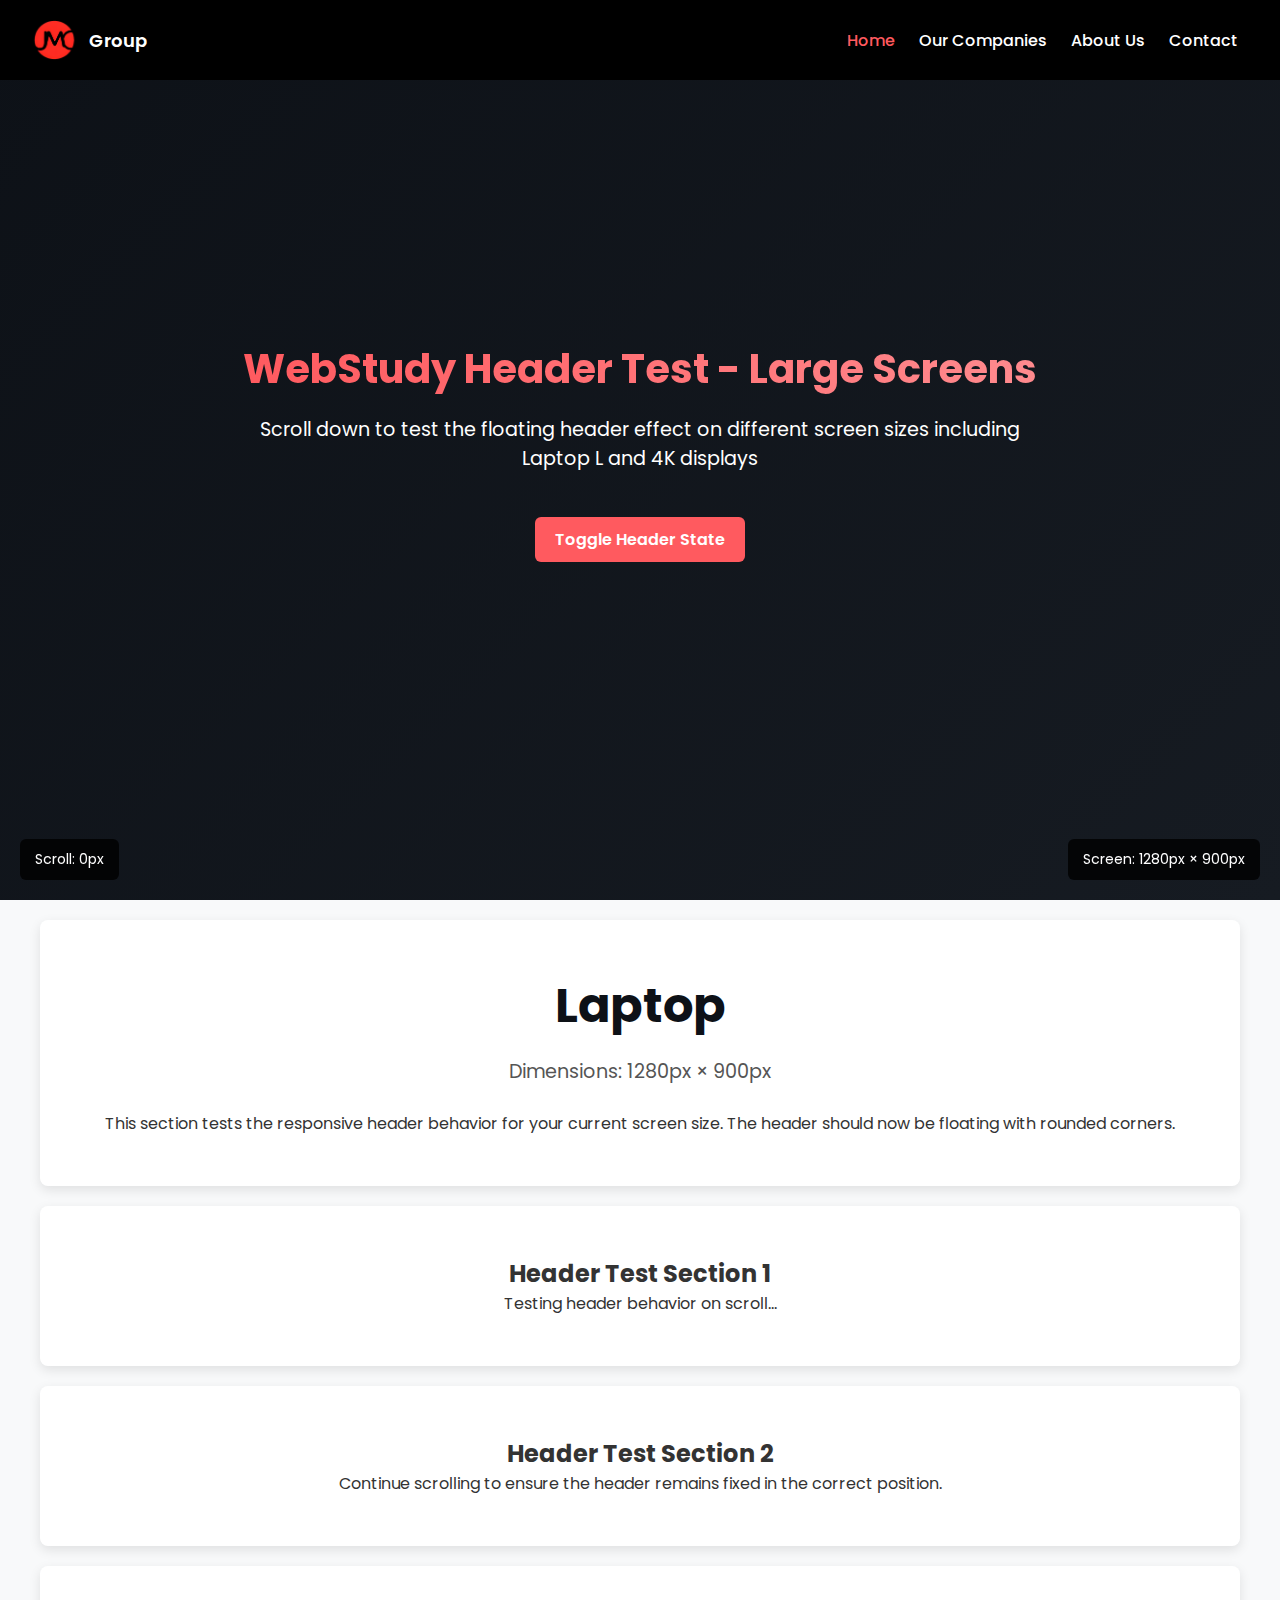
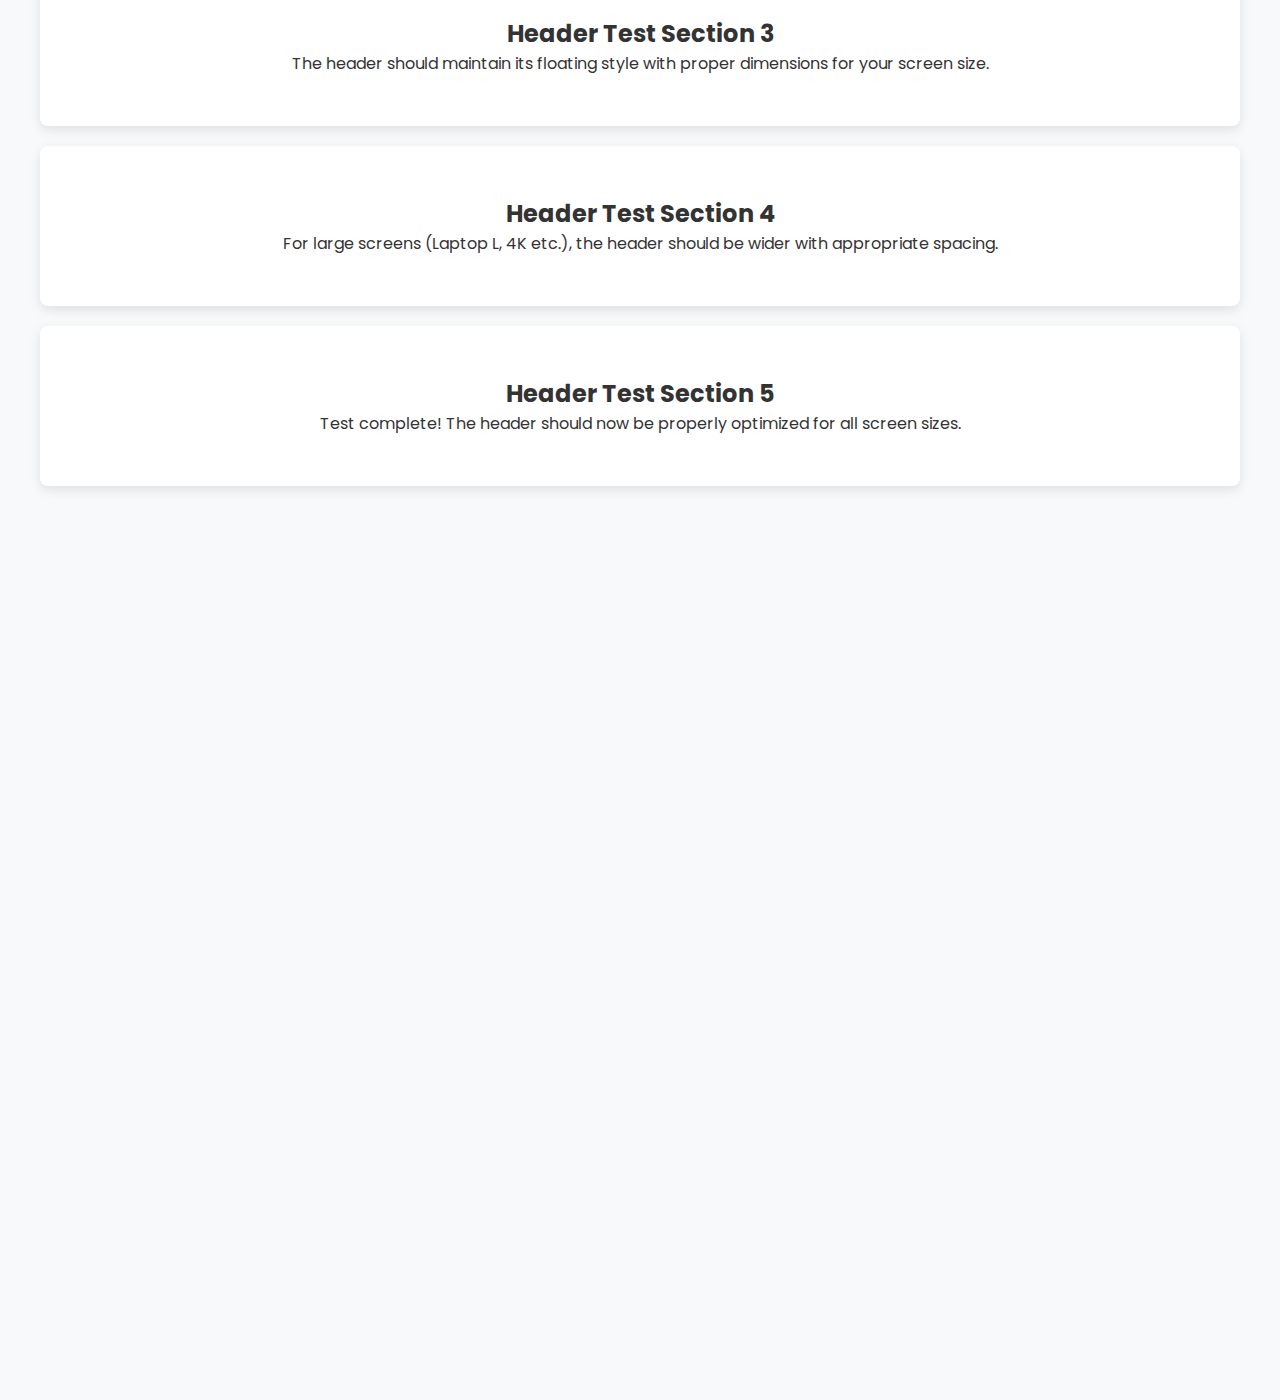
<file: test-header.html>
<!DOCTYPE html>
<html lang="en">
  <head>
    <meta charset="UTF-8">
    <meta name="viewport" content="width=device-width, initial-scale=1.0">
    <title>JMC Header Test - Large Screens</title>
    <link rel="preconnect" href="https://fonts.googleapis.com">
    <link rel="preconnect" href="https://fonts.gstatic.com" crossorigin>
    <link href="https://fonts.googleapis.com/css2?family=Poppins:wght@300;400;500;600;700&display=swap" rel="stylesheet">
    <link rel="shortcut icon" href="assets/images/jmc-logo-web-icon.png">
    <style>
      /* Base styles */
      * {
        margin: 0;
        padding: 0;
        box-sizing: border-box;
        font-family: 'Poppins', sans-serif;
      }
      
      body {
        background-color: #f8f9fa;
        min-height: 3000px;
        color: #333;
      }
      
      /* Container */
      .container {
        width: 100%;
        max-width: 1400px;
        margin: 0 auto;
        padding: 0 15px;
      }
      
      /* Test sections */
      .screen-test {
        padding: 50px 20px;
        margin: 20px auto;
        background-color: #fff;
        border-radius: 8px;
        box-shadow: 0 4px 12px rgba(0, 0, 0, 0.1);
        text-align: center;
        max-width: 1200px;
      }
      
      /* Screen size display */
      #screen-info {
        position: fixed;
        bottom: 20px;
        right: 20px;
        padding: 10px 15px;
        background-color: rgba(0, 0, 0, 0.8);
        color: white;
        border-radius: 6px;
        font-size: 14px;
        z-index: 9999;
      }
      
      /* Scroll position */
      #scroll-info {
        position: fixed;
        bottom: 20px;
        left: 20px;
        padding: 10px 15px;
        background-color: rgba(0, 0, 0, 0.8);
        color: white;
        border-radius: 6px;
        font-size: 14px;
        z-index: 9999;
      }
      
      /* Test area */
      .test-area {
        background: linear-gradient(135deg, #0d1117 0%, #161b22 100%);
        color: white;
        min-height: 100vh;
        display: flex;
        flex-direction: column;
        align-items: center;
        justify-content: center;
        text-align: center;
      }
      
      .test-area h1 {
        font-size: 2.5rem;
        margin-bottom: 1rem;
        background: linear-gradient(90deg, #ff5a5f, #ff8a8e);
        -webkit-background-clip: text;
        background-clip: text;
        color: transparent;
      }
      
      .test-area p {
        font-size: 1.2rem;
        max-width: 800px;
        margin-bottom: 1.5rem;
      }
      
      .screen-type {
        font-size: 3rem;
        font-weight: bold;
        color: #0d1117;
        margin-bottom: 15px;
      }
      
      .screen-details {
        font-size: 1.2rem;
        color: #555;
        margin-bottom: 25px;
      }
      
      .toggle-button {
        background: #ff5a5f;
        border: none;
        color: white;
        padding: 10px 20px;
        font-size: 16px;
        font-weight: 600;
        border-radius: 6px;
        cursor: pointer;
        margin-top: 20px;
      }
      
      .toggle-button:hover {
        background: #ff4448;
      }
    </style>
    <!-- Import the floating header style -->
    <link rel="stylesheet" href="assets/css/floating-header-webstudy.css">
  </head>
  
  <body>
    <!-- WebStudy-Style Header -->
    <header class="header">
      <div class="container">
        <nav class="navbar">
          <a href="/" class="logo">
            <img src="assets/images/jmc-logo.png" alt="JMC Group" class="logo-img">
            <span>Group</span>
          </a>
          <div class="menu-toggle">
            <span></span>
            <span></span>
            <span></span>
          </div>
          <div class="nav-menu">
            <ul class="nav-list">
              <li class="nav-item"><a href="#" class="nav-link active">Home</a></li>
              <li class="nav-item"><a href="#" class="nav-link">Our Companies</a></li>
              <li class="nav-item"><a href="#" class="nav-link">About Us</a></li>
              <li class="nav-item"><a href="#" class="nav-link">Contact</a></li>
            </ul>
          </div>
        </nav>
      </div>
    </header>
    
    <!-- Testing Hero -->
    <section class="test-area">
      <h1>WebStudy Header Test - Large Screens</h1>
      <p>Scroll down to test the floating header effect on different screen sizes including Laptop L and 4K displays</p>
      <button class="toggle-button" id="toggle-header">Toggle Header State</button>
    </section>
    
    <!-- Screen Test Sections -->
    <div class="screen-test">
      <div class="screen-type" id="current-screen">Detecting...</div>
      <div class="screen-details" id="dimensions">Getting dimensions...</div>
      <p>This section tests the responsive header behavior for your current screen size. The header should now be floating with rounded corners.</p>
    </div>
    
    <!-- Test sections for scrolling -->
    <div class="container">
      <div class="screen-test">
        <h2>Header Test Section 1</h2>
        <p>Testing header behavior on scroll...</p>
      </div>
      
      <div class="screen-test">
        <h2>Header Test Section 2</h2>
        <p>Continue scrolling to ensure the header remains fixed in the correct position.</p>
      </div>
      
      <div class="screen-test">
        <h2>Header Test Section 3</h2>
        <p>The header should maintain its floating style with proper dimensions for your screen size.</p>
      </div>
      
      <div class="screen-test">
        <h2>Header Test Section 4</h2>
        <p>For large screens (Laptop L, 4K etc.), the header should be wider with appropriate spacing.</p>
      </div>
      
      <div class="screen-test">
        <h2>Header Test Section 5</h2>
        <p>Test complete! The header should now be properly optimized for all screen sizes.</p>
      </div>
    </div>
    
    <!-- Screen size display -->
    <div id="screen-info">Loading...</div>
    <div id="scroll-info">Scroll: 0px</div>
    
    <!-- Script for header testing -->
    <script>
      document.addEventListener('DOMContentLoaded', function() {
        const header = document.querySelector('.header');
        const screenInfo = document.getElementById('screen-info');
        const scrollInfo = document.getElementById('scroll-info');
        const toggleButton = document.getElementById('toggle-header');
        const currentScreen = document.getElementById('current-screen');
        const dimensions = document.getElementById('dimensions');
        
        // Detect screen type
        function detectScreenType() {
          const width = window.innerWidth;
          let screenType = '';
          
          if (width >= 3840) {
            screenType = '4K+ Display';
          } else if (width >= 2560) {
            screenType = '2K-4K Display';
          } else if (width >= 1920) {
            screenType = 'Large Desktop';
          } else if (width >= 1440) {
            screenType = 'Laptop L';
          } else if (width >= 1024) {
            screenType = 'Laptop';
          } else if (width >= 768) {
            screenType = 'Tablet';
          } else {
            screenType = 'Mobile';
          }
          
          return screenType;
        }
        
        // Update screen info
        function updateScreenInfo() {
          const width = window.innerWidth;
          const height = window.innerHeight;
          screenInfo.textContent = `Screen: ${width}px × ${height}px`;
          currentScreen.textContent = detectScreenType();
          dimensions.textContent = `Dimensions: ${width}px × ${height}px`;
        }
        
        // Update scroll position
        function updateScrollInfo() {
          scrollInfo.textContent = `Scroll: ${window.scrollY}px`;
        }
        
        // Throttle function to limit execution
        function throttle(callback, delay) {
          let lastCall = 0;
          return function(...args) {
            const now = new Date().getTime();
            if (now - lastCall >= delay) {
              lastCall = now;
              callback(...args);
            }
          };
        }
        
        // Get scroll threshold based on screen size
        function getScrollThreshold() {
          if (window.innerWidth >= 2560) {
            return 100; // For 4K+ displays
          } else if (window.innerWidth >= 1440) {
            return 80; // For Laptop L and larger screens
          } else {
            return 60; // Default for smaller screens
          }
        }
        
        // Toggle header class based on scroll position
        function toggleHeaderClass() {
          const threshold = getScrollThreshold();
          
          if (window.scrollY > threshold) {
            if (!header.classList.contains('scrolled')) {
              header.classList.add('scrolled');
            }
          } else {
            if (header.classList.contains('scrolled')) {
              header.classList.remove('scrolled');
            }
          }
          
          updateScrollInfo();
        }
        
        // Toggle header button
        toggleButton.addEventListener('click', function() {
          header.classList.toggle('scrolled');
        });
        
        // Initialize
        updateScreenInfo();
        toggleHeaderClass();
        
        // Event listeners
        window.addEventListener('scroll', throttle(toggleHeaderClass, 50));
        window.addEventListener('resize', throttle(function() {
          updateScreenInfo();
          toggleHeaderClass();
        }, 100));
      });
    </script>
  </body>
</html>
</file>
<file: assets/css/main.css>
/* Custom CSS for JMC Group Website - Ultra Modern Design 2025 */

:root {
  --primary-color: #e63946;
  --secondary-color: #1d3557;
  --accent-color: #457b9d;
  --light-color: #f1faee;
  --dark-color: #0a1128;
  --gray-color: #8d99ae;
  --white-color: #ffffff;
  --shadow: 0 10px 30px rgba(0, 0, 0, 0.08);
  --shadow-strong: 0 15px 45px rgba(0, 0, 0, 0.15);
  --transition: all 0.3s cubic-bezier(0.25, 0.8, 0.25, 1);
  --border-radius: 12px;
  --border-radius-lg: 20px;
  --glass-bg: rgba(255, 255, 255, 0.1);
  --glass-border: rgba(255, 255, 255, 0.05);
  --glass-blur: blur(20px);
}

/* Base Styles */
* {
  margin: 0;
  padding: 0;
  box-sizing: border-box;
}

body {
  font-family: 'Poppins', sans-serif;
  color: var(--dark-color);
  line-height: 1.7;
  background-color: #0a0a0a;
  overflow-x: hidden;
  scroll-behavior: smooth;
  position: relative; /* Ensure positioning context for header */
}

a {
  text-decoration: none;
  color: var(--dark-color);
  transition: var(--transition);
  position: relative;
}

ul {
  list-style-type: none;
}

img {
  max-width: 100%;
}

.container {
  width: 100%;
  max-width: 1320px;
  margin: 0 auto;
  padding: 0 20px;
  z-index: 1;
  position: relative;
}

.section-header {
  text-align: center;
  margin-bottom: 70px;
}

.section-title {
  font-size: 2.8rem;
  font-weight: 700;
  margin-bottom: 20px;
  position: relative;
  letter-spacing: -0.5px;
}

.section-logo .section-title {
  font-size: 2.2rem;
  margin-bottom: 0;
  display: inline-flex;
  align-items: center;
}

.section-logo .section-title::after {
  display: none;
}

.section-title::after {
  content: '';
  display: block;
  width: 80px;
  height: 4px;
  background: var(--primary-color);
  margin: 15px auto 0;
  border-radius: 50px;
}

.section-subtitle {
  font-size: 1.25rem;
  color: var(--gray-color);
  max-width: 700px;
  margin: 0 auto;
  font-weight: 300;
}

.highlight {
  color: var(--primary-color);
  position: relative;
  display: inline-block;
}

.highlight::after {
  content: '';
  position: absolute;
  bottom: 5px;
  left: 0;
  width: 100%;
  height: 8px;
  background-color: rgba(230, 57, 70, 0.2);
  z-index: -1;
}

.wave-container {
  width: 100%;
  line-height: 0;
  overflow: hidden;
  position: relative;
  z-index: 10;
  margin-top: -1px; /* Ensure seamless connection with content */
  filter: drop-shadow(0 -10px 20px rgba(0, 0, 0, 0.2));
}

.wave-container.footer-wave {
  filter: drop-shadow(0 -15px 30px rgba(0, 0, 0, 0.4));
  margin-bottom: -2px; /* Create seamless connection with footer content */
}

.wave-container.top-wave {
  background: #000000; /* Match header background */
  margin-top: 60px; /* Add space below header */
  z-index: 5;
}

.wave-img {
  width: 100%;
  display: block;
}

/* Buttons */
.btn {
  display: inline-flex;
  align-items: center;
  justify-content: center;
  padding: 15px 35px;
  border-radius: var(--border-radius);
  font-weight: 600;
  text-align: center;
  cursor: pointer;
  transition: var(--transition);
  position: relative;
  overflow: hidden;
  letter-spacing: 0.5px;
  box-shadow: 0 5px 15px rgba(0,0,0,0.1);
  text-transform: uppercase;
  font-size: 0.9rem;
  z-index: 1;
}

.btn::before {
  content: '';
  position: absolute;
  top: 0;
  left: -100%;
  width: 100%;
  height: 100%;
  background: linear-gradient(90deg, transparent, rgba(255,255,255,0.2), transparent);
  transition: 0.5s;
  z-index: -1;
}

.btn:hover::before {
  left: 100%;
}

.btn-primary {
  background: linear-gradient(135deg, var(--primary-color), #ff6b6b);
  color: var(--white-color);
  border: none;
  background-size: 200% auto;
  animation: gradientFlow 8s ease infinite;
  box-shadow: 0 10px 25px rgba(230, 57, 70, 0.3), 0 0 0 rgba(230, 57, 70, 0.5);
  transition: all 0.3s ease;
}

.btn-primary:hover {
  transform: translateY(-5px) !important;
  box-shadow: 0 15px 30px rgba(230, 57, 70, 0.4), 0 0 25px rgba(230, 57, 70, 0.2) !important;
  filter: brightness(1.1);
}

.btn-outline {
  background-color: transparent;
  color: var(--white-color);
  border: 2px solid rgba(255, 255, 255, 0.8);
  backdrop-filter: blur(10px);
  -webkit-backdrop-filter: blur(10px);
  box-shadow: 0 10px 20px rgba(0, 0, 0, 0.1), inset 0 0 0 rgba(255, 255, 255, 0.2);
  transition: all 0.3s ease;
}

.btn-outline:hover {
  background-color: rgba(255, 255, 255, 0.1) !important;
  color: var(--white-color) !important;
  border-color: var(--white-color) !important;
  transform: translateY(-5px) !important;
  box-shadow: 0 15px 30px rgba(0, 0, 0, 0.2), inset 0 0 20px rgba(255, 255, 255, 0.2) !important;
}

.directions-btn {
  margin-top: 25px;
  border-radius: var(--border-radius);
}

/* Header */
.header {
  background: #000000;
  color: var(--white-color);
  position: sticky;
  top: 15px;
  z-index: 100;
  border-radius: 15px;
  margin: 0 20px;
  width: calc(100% - 40px);
}

.header:hover {
  /* Empty ruleset removed */
}

.navbar {
  display: flex;
  flex-direction: row;
  justify-content: space-between;
  align-items: center;
  padding: 15px 10px;
  flex-wrap: wrap;
}

.logo {
  display: flex;
  align-items: center;
  color: var(--white-color);
  font-size: 1.6rem;
  font-weight: 700;
  letter-spacing: -0.5px;
}

.logo-img {
  height: 55px;
  margin-right: 8px;
  transition: transform 0.3s ease;
}

.logo:hover .logo-img {
  transform: scale(1.05);
}

.nav-list {
  display: flex;
  align-items: center;
}

.nav-item {
  margin-left: 35px;
  position: relative;
}

.nav-link {
  color: var(--white-color);
  font-weight: 500;
  padding: 10px 0;
  position: relative;
  font-size: 0.95rem;
  letter-spacing: 0.5px;
  opacity: 0.85;
  text-transform: uppercase;
  transition: opacity 0.3s ease;
}

.nav-link:hover {
  opacity: 1;
}

.nav-link::after {
  content: '';
  position: absolute;
  bottom: 0;
  left: 0;
  width: 0;
  height: 3px;
  background: linear-gradient(90deg, var(--primary-color), #ff6b6b);
  border-radius: 50px;
  transition: width 0.3s ease;
}

.nav-link:hover::after,
.nav-link.active::after {
  width: 100%;
}

/* Removed hamburger menu */

/* Keep animation keyframes for potential use elsewhere */
@keyframes fadeIn {
  from { opacity: 0; transform: translateY(20px); }
  to { opacity: 1; transform: translateY(0); }
}

@keyframes fadeInUp {
  from { opacity: 0; transform: translateY(20px); }
  to { opacity: 1; transform: translateY(0); }
}

@keyframes slideUp {
  from { opacity: 0; transform: translateY(20px); }
  to { opacity: 1; transform: translateY(0); }
}

/* Companies Section */
.companies {
  padding: 120px 0;
  position: relative;
  background-color: #ffffff;
  color: var(--dark-color);
}

.companies::before {
  content: '';
  position: absolute;
  top: 0;
  left: 0;
  width: 100%;
  height: 100%;
  background-image: radial-gradient(rgba(0, 0, 0, 0.05) 1px, transparent 1px);
  background-size: 30px 30px;
}

.section-logo {
  display: flex;
  align-items: center;
  justify-content: center;
  margin-bottom: 20px;
}

.section-logo-img {
  height: 65px;
  margin-right: 15px;
  transition: transform 0.3s ease;
}

.section-logo:hover .section-logo-img {
  transform: scale(1.05);
}

.company-grid {
  display: grid;
  grid-template-columns: repeat(3, 1fr);
  gap: 40px;
  perspective: 1200px;
}

.company-card {
  background: rgba(255, 255, 255, 0.98);
  border-radius: var(--border-radius-lg);
  box-shadow: 0 15px 35px rgba(0,0,0,0.08), 0 5px 15px rgba(0,0,0,0.05);
  overflow: hidden;
  transition: all 0.4s cubic-bezier(0.175, 0.885, 0.32, 1.275);
  border: 1px solid rgba(255, 255, 255, 0.1);
  transform: translateZ(0);
  position: relative;
  backdrop-filter: blur(10px);
  -webkit-backdrop-filter: blur(10px);
}

.company-card::before {
  content: '';
  position: absolute;
  inset: 0;
  background: linear-gradient(135deg, rgba(255,255,255,0.2), rgba(255,255,255,0));
  z-index: 0;
  border-radius: var(--border-radius-lg);
  pointer-events: none;
}

.company-card:hover {
  transform: translateY(-15px);
  box-shadow: 0 30px 60px rgba(0,0,0,0.12), 0 10px 30px rgba(0,0,0,0.08);
}

.highlight-card {
  background: linear-gradient(135deg, rgba(255, 255, 255, 0.98), rgba(255, 245, 245, 0.95));
  border: 1px solid rgba(230, 57, 70, 0.1);
  position: relative;
}

.highlight-card::after {
  content: '';
  position: absolute;
  top: 0;
  right: 0;
  width: 100px;
  height: 100px;
  background: linear-gradient(135deg, transparent 70%, rgba(230, 57, 70, 0.1));
  z-index: 0;
  border-radius: 0 0 0 100%;
}

.corner-badge {
  position: absolute;
  top: -10px;
  right: -10px;
  background: linear-gradient(135deg, var(--primary-color), #ff6b6b);
  color: white;
  font-size: 0.8rem;
  font-weight: 600;
  padding: 8px 15px;
  border-radius: 30px;
  box-shadow: 0 5px 15px rgba(230, 57, 70, 0.3);
  z-index: 10;
  letter-spacing: 0.5px;
  text-transform: uppercase;
  transform: rotate(5deg);
  animation: pulse-badge 2s infinite;
}

@keyframes pulse-badge {
  0% { transform: rotate(5deg) scale(1); }
  50% { transform: rotate(5deg) scale(1.08); }
  100% { transform: rotate(5deg) scale(1); }
}

.premium-wrapper {
  background: linear-gradient(to bottom right, #ffffff, #f9f9f9);
  box-shadow: 0 10px 30px rgba(230, 57, 70, 0.1), inset 0 0 0 2px rgba(230, 57, 70, 0.05);
}

.company-header {
  text-align: center;
  padding: 40px 30px 25px;
  border-bottom: 1px solid rgba(0, 0, 0, 0.05);
  position: relative;
  z-index: 1;
  background: linear-gradient(180deg, rgba(255,255,255,0.5), rgba(255,255,255,0));
}

.logo-wrapper {
  width: 150px;
  height: 150px;
  margin: 0 auto 20px;
  border-radius: 50%;
  padding: 15px;
  background: #ffffff;
  box-shadow: 0 10px 25px rgba(0,0,0,0.05);
  display: flex;
  align-items: center;
  justify-content: center;
}

.company-logo {
  width: 100%;
  height: auto;
  object-fit: contain;
  filter: drop-shadow(0 5px 15px rgba(0,0,0,0.05));
  transition: transform 0.5s ease;
}

.company-card:hover .company-logo {
  transform: scale(1.05) rotate(2deg);
}

.company-name {
  font-size: 2.2rem;
  font-weight: 700;
  letter-spacing: -0.5px;
  margin-bottom: 8px;
  background: linear-gradient(90deg, var(--secondary-color), var(--accent-color));
  -webkit-background-clip: text;
  background-clip: text;
  -webkit-text-fill-color: transparent;
}

.company-tagline {
  font-size: 1rem;
  color: var(--gray-color);
  margin-bottom: 15px;
}

.card-content {
  padding: 25px;
  position: relative;
  z-index: 1;
}

.partners-title {
  margin-bottom: 15px;
  font-size: 1.2rem;
  color: var(--secondary-color);
  position: relative;
  padding-left: 15px;
}

.partners-title::before {
  content: '';
  position: absolute;
  left: 0;
  top: 50%;
  transform: translateY(-50%);
  width: 6px;
  height: 20px;
  background: var(--primary-color);
  border-radius: 3px;
}

.partner-list {
  padding: 5px 0;
  max-height: 350px;
  overflow-y: auto;
  scrollbar-width: thin;
  scrollbar-color: var(--accent-color) transparent;
  position: relative;
  z-index: 1;
  display: grid;
  grid-template-columns: repeat(auto-fill, minmax(140px, 1fr));
  gap: 10px;
}

.partner-list::-webkit-scrollbar {
  width: 4px;
}

.partner-list::-webkit-scrollbar-track {
  background: rgba(0,0,0,0.02);
  border-radius: 10px;
}

.partner-list::-webkit-scrollbar-thumb {
  background-color: var(--accent-color);
  border-radius: 20px;
}

.partner-list li {
  padding: 12px 15px;
  border: 1px solid rgba(0, 0, 0, 0.05);
  border-radius: 10px;
  font-weight: 500;
  font-size: 0.85rem;
  transition: all 0.2s ease;
  position: relative;
  background: rgba(255,255,255,0.5);
  display: flex;
  align-items: center;
}

.partner-list li:hover {
  transform: translateY(-3px);
  background-color: #fff;
  box-shadow: 0 5px 15px rgba(0,0,0,0.05);
  border-color: var(--accent-color);
  z-index: 2;
}

.partner-name {
  display: block;
  position: relative;
  letter-spacing: -0.2px;
}

/* Specialty list for JMC Generic */
.specialty-list {
  display: flex;
  flex-direction: column;
  gap: 15px;
}

.specialty-list li {
  display: flex;
  align-items: center;
  gap: 15px;
  padding: 15px;
  border-radius: 12px;
  background: rgba(255,255,255,0.8);
  transition: all 0.2s ease;
  border: 1px solid rgba(0,0,0,0.05);
}

.specialty-list li:hover {
  box-shadow: 0 5px 20px rgba(0,0,0,0.05);
  transform: translateX(5px);
  background: #fff;
  border-color: var(--primary-color);
}

.specialty-icon {
  font-size: 2rem;
  width: 50px;
  height: 50px;
  display: flex;
  align-items: center;
  justify-content: center;
  background: linear-gradient(135deg, rgba(230,57,70,0.1), rgba(230,57,70,0));
  border-radius: 50%;
  position: relative;
  transition: all 0.3s ease;
}

.specialty-icon::after {
  content: '';
  position: absolute;
  inset: 0;
  border-radius: 50%;
  border: 2px solid transparent;
  background: linear-gradient(135deg, transparent, rgba(230, 57, 70, 0.3)) border-box;
  -webkit-mask: linear-gradient(#fff 0 0) padding-box, linear-gradient(#fff 0 0);
  -webkit-mask-composite: xor;
  mask-composite: exclude;
  opacity: 0;
  transform: scale(1.2);
  transition: all 0.3s ease;
}

.specialty-list li:hover .specialty-icon::after {
  opacity: 1;
  transform: scale(1);
}

.specialty-details {
  display: flex;
  flex-direction: column;
}

.specialty-name {
  font-weight: 600;
  color: var(--secondary-color);
}

.specialty-desc {
  font-size: 0.85rem;
  color: var(--gray-color);
}

.partner-list li::before {
  content: '•';
  color: var(--primary-color);
  font-weight: bold;
  display: inline-block;
  width: 1em;
  margin-left: -1em;
  opacity: 0;
  transition: opacity 0.2s ease;
}

.partner-list li:hover::before {
  opacity: 1;
}

.partner-list li:last-child {
  border-bottom: none;
}

/* About Section */
.about {
  position: relative;
  background: #000000;
  color: var(--white-color);
  padding: 0;
  margin: 0;
  overflow: hidden;
}

.about::before {
  content: '';
  position: absolute;
  width: 600px;
  height: 600px;
  background: radial-gradient(circle, rgba(230, 57, 70, 0.1), transparent 60%);
  top: -200px;
  left: -200px;
  border-radius: 50%;
  z-index: 0;
}

.about::after {
  content: '';
  position: absolute;
  width: 400px;
  height: 400px;
  background: radial-gradient(circle, rgba(255, 255, 255, 0.05), transparent 60%);
  bottom: -150px;
  right: -150px;
  border-radius: 50%;
  z-index: 0;
}

.about .container {
  padding: 120px 20px;
  position: relative;
  z-index: 1;
}

.about .section-subtitle {
  color: rgba(255, 255, 255, 0.7);
}

.about-content {
  display: grid;
  grid-template-columns: 3fr 2fr;
  gap: 80px;
  align-items: center;
  position: relative;
}

.about-text p {
  margin-bottom: 26px;
  font-size: 1.15rem;
  line-height: 1.8;
  color: var(--white-color);
  opacity: 0.9;
}

.about-text p:last-child {
  margin-bottom: 0;
}

.about-image {
  text-align: center;
  position: relative;
  display: flex;
  justify-content: center;
  align-items: center;
  width: 100%;
  height: 100%;
  margin-left: 10px; /* Add spacing from text */
  padding: 15px; /* Create padding to prevent overflow */
  box-sizing: border-box;
}

.about-image::before {
  content: '';
  position: absolute;
  width: 350px;
  height: 350px;
  background: radial-gradient(circle, rgba(230, 57, 70, 0.15), transparent 70%);
  top: 50%;
  left: 50%;
  transform: translate(-50%, -50%);
  border-radius: 50%;
  z-index: -1;
}

.about-img {
  max-width: 80%;
  height: auto;
  object-fit: contain;
  filter: drop-shadow(0 20px 30px rgba(0,0,0,0.15));
  transform: translateY(0);
  animation: float-in-place 6s ease-in-out infinite;
  display: block;
  margin: 0 auto;
  position: relative;
  z-index: 1;
}

@keyframes float-in-place {
  0% { transform: translateY(0px); }
  50% { transform: translateY(-15px); }
  100% { transform: translateY(0px); }
}

/* Keep original float for other elements */
@keyframes float {
  0% { transform: translateY(0px); }
  50% { transform: translateY(-20px); }
  100% { transform: translateY(0px); }
}

/* Contact Section */
.contact {
  padding: 120px 0;
  background-color: var(--white-color);
  position: relative;
}

.contact::before {
  content: '';
  position: absolute;
  top: 0;
  left: 0;
  width: 100%;
  height: 100%;
  background-image: 
    radial-gradient(rgba(0, 0, 0, 0.02) 1px, transparent 1px),
    radial-gradient(rgba(0, 0, 0, 0.02) 1px, transparent 1px);
  background-size: 50px 50px;
  background-position: 0 0, 25px 25px;
  opacity: 0.5;
}

.contact-grid {
  display: grid;
  grid-template-columns: 1fr 1fr; /* Equal columns for balance */
  gap: 50px;
  position: relative;
  z-index: 2;
}

.map-container {
  border-radius: var(--border-radius-lg);
  overflow: hidden;
  box-shadow: var(--shadow-strong);
  position: relative;
  transition: var(--transition);
  border: 1px solid rgba(0,0,0,0.05);
  min-height: 450px;
  height: 450px;
  width: 100%; /* Ensure full width */
  display: flex; /* Help with centering the iframe */
  align-items: center;
  justify-content: center;
}

.map-container:hover {
  transform: translateY(-5px);
  box-shadow: 0 20px 40px rgba(0,0,0,0.15);
}

.map-container iframe {
  width: 100%;
  height: 100%;
  border: none;
  border-radius: calc(var(--border-radius-lg) - 3px);
}

.contact-info {
  background-color: var(--white-color);
  padding: 50px;
  border-radius: var(--border-radius-lg);
  box-shadow: var(--shadow);
  border: 1px solid rgba(0,0,0,0.05);
  position: relative;
  overflow: hidden;
}

.contact-info::before {
  content: '';
  position: absolute;
  top: -50%;
  left: -50%;
  width: 200%;
  height: 200%;
  background: linear-gradient(45deg, transparent, rgba(230, 57, 70, 0.03), transparent);
  transform: rotate(45deg);
  animation: shimmer 10s infinite linear;
  z-index: -1;
}

@keyframes shimmer {
  0% { transform: translateX(-100%) rotate(45deg); }
  100% { transform: translateX(100%) rotate(45deg); }
}

.contact-title {
  font-size: 2.25rem;
  font-weight: 700;
  margin-bottom: 40px;
  color: var(--primary-color);
  position: relative;
  display: inline-block;
}

.contact-title::after {
  content: '';
  position: absolute;
  bottom: -10px;
  left: 0;
  width: 50px;
  height: 3px;
  background: var(--primary-color);
}

.contact-item {
  display: flex;
  align-items: flex-start;
  margin-bottom: 30px;
  transition: transform 0.3s ease;
}

.contact-item:hover {
  transform: translateX(5px);
}

.contact-icon {
  width: 30px;
  height: 30px;
  margin-right: 20px;
  margin-top: 5px;
  filter: opacity(0.8) drop-shadow(0 2px 4px rgba(0,0,0,0.1));
}

.contact-item h4 {
  font-size: 1.2rem;
  margin-bottom: 8px;
  font-weight: 600;
}

.contact-item p {
  font-size: 1.05rem;
  color: var(--gray-color);
  line-height: 1.6;
}

/* Footer */
.footer {
  background: #000000;
  color: var(--white-color);
  position: relative;
  overflow: hidden;
}

.footer-content {
  display: flex;
  justify-content: space-between;
  align-items: center;
  padding: 80px 0 50px;
  position: relative;
  z-index: 2;
  flex-wrap: wrap;
  gap: 30px;
}

.footer-logo {
  display: flex;
  align-items: center;
  font-size: 1.8rem;
  font-weight: 700;
  letter-spacing: -0.5px;
}

.footer-logo:hover {
  opacity: 0.9;
}

.footer-contact {
  display: flex;
  gap: 40px;
}

.footer-contact-item {
  display: flex;
  align-items: center;
  transition: transform 0.3s ease, background-color 0.3s ease;
  background-color: rgba(255,255,255,0.08);
  border-radius: 30px;
  padding: 10px 18px;
  margin-bottom: 15px;
  border: 1px solid rgba(255,255,255,0.08);
  box-shadow: 0 8px 16px rgba(0, 0, 0, 0.3);
}

.footer-contact-item:hover {
  transform: translateY(-5px);
  background-color: rgba(230, 57, 70, 0.15);
  box-shadow: 0 15px 30px rgba(0, 0, 0, 0.4), 0 0 15px rgba(230, 57, 70, 0.2);
  border: 1px solid rgba(230, 57, 70, 0.2);
}

.footer-icon {
  width: 32px;
  height: 32px;
  margin-right: 12px;
  filter: none;
  opacity: 1;
  background-color: var(--primary-color);
  border-radius: 50%;
  padding: 6px;
  box-shadow: 0 0 15px rgba(230, 57, 70, 0.3);
}

.footer-contact-item p {
  font-size: 1.05rem;
  margin: 0;
  letter-spacing: 0.5px;
  color: rgba(255, 255, 255, 0.9);
}

.footer-bottom {
  padding: 25px 0;
  text-align: center;
  border-top: 1px solid rgba(230, 57, 70, 0.15);
  position: relative;
  z-index: 2;
  background-color: rgba(0, 0, 0, 0.4);
  box-shadow: 0 -10px 20px rgba(0, 0, 0, 0.3) inset;
}

.footer-bottom p {
  font-size: 0.95rem;
  opacity: 0.7;
  text-shadow: 0 2px 4px rgba(0, 0, 0, 0.5);
}

/* Responsive Design */
@media (max-width: 1100px) {
  .section-title {
    font-size: 2.5rem;
  }
  
  .hero-title {
    font-size: 3rem;
  }
}

@media (max-width: 992px) {
  .section-title {
    font-size: 2.2rem;
  }
  
  .section-logo .section-title {
    font-size: 1.9rem;
  }
  
  .section-logo-img {
    height: 55px;
  }
  
  .hero-title {
    font-size: 2.75rem;
  }
  
  .about-content,
  .contact-grid {
    grid-template-columns: 1fr;
    gap: 40px;
  }
  
  .about-image {
    order: -1;
    display: flex;
    justify-content: center;
    margin-bottom: 30px;
    margin-left: 0; /* Reset margin on mobile */
    padding: 20px 0; /* Add vertical padding */
  }
  
  .about-img {
    max-width: 280px;
    margin: 0 auto;
    animation: float-in-place 5s ease-in-out infinite; /* Slightly faster animation on mobile */
  }
  
  .map-container {
    max-height: 400px;
  }
  
  .contact-info {
    padding: 40px 30px;
  }
}

@media (max-width: 768px) {
  /* Hamburger menu removed */
  
  .section-logo {
    flex-direction: column;
    gap: 15px;
  }
  
  .section-logo-img {
    margin-right: 0;
    height: 50px;
  }
  
  .section-logo .section-title {
    font-size: 1.8rem;
  }
  
  .nav-menu {
    position: relative;
    width: 100%;
    text-align: center;
    margin-top: 20px;
    z-index: 100;
  }
  
  .nav-list {
    flex-direction: row;
    width: 100%;
    justify-content: center;
    gap: 25px;
  }
  
  .nav-item {
    margin: 12px 0;
    margin-left: 0;
  }
  
  .nav-link {
    padding: 15px 10px;
    display: block;
    font-size: 1.1rem;
  }
  
  .hero {
    padding: 100px 0 0;
  }
  
  .hero-content {
    padding-bottom: 70px;
  }
  
  .hero-title {
    font-size: 2.2rem;
  }
  
  .hero-subtitle {
    font-size: 1.2rem;
    margin-bottom: 40px;
  }
  
  .hero-cta {
    flex-direction: column;
    gap: 15px;
  }
  
  .companies {
    padding: 80px 0;
  }
  
  .company-grid {
    grid-template-columns: 1fr;
    gap: 30px;
  }
  
  .company-card:hover {
    transform: translateY(-10px);
  }
  
  .partner-list {
    grid-template-columns: repeat(auto-fill, minmax(120px, 1fr));
    max-height: 260px;
  }
  
  .logo-wrapper {
    width: 120px;
    height: 120px;
  }
  
  .company-name {
    font-size: 1.8rem;
  }
  
  .section-header {
    margin-bottom: 50px;
  }
  
  .footer-content {
    flex-direction: column;
    text-align: center;
    gap: 30px;
  }
  
  .footer-contact {
    flex-direction: column;
    gap: 20px;
  }
}

@media (max-width: 480px) {
  .section-title {
    font-size: 2rem;
  }
  
  .hero-title {
    font-size: 2rem;
  }
  
  .map-container {
    aspect-ratio: 1 / 1;
    max-height: 300px;
  }
  
  .hero-subtitle {
    font-size: 1.1rem;
  }
  
  .btn {
    width: 100%;
    padding: 14px 25px;
  }
  
  .contact-info {
    padding: 30px 20px;
  }
}
</file>
<file: assets/css/floating-header-webstudy.css>
/* WebStudy-inspired floating header for JMC - Exact replica */

/* Base header styles - always fixed */
.header {
  position: fixed !important;
  width: 100% !important;
  left: 0 !important;
  right: 0 !important;
  z-index: 1000 !important;
  transition: all 0.3s cubic-bezier(0.16, 1, 0.3, 1) !important;
  background-color: #000000 !important; /* Pure black */
  box-shadow: none !important; /* No shadow initially */
}

/* Container for proper alignment */
.header .container {
  max-width: 1400px !important;
  margin: 0 auto !important;
  padding: 0 !important;
  transition: all 0.3s ease !important;
  width: 100% !important;
  display: flex !important;
  justify-content: center !important;
}

/* Full width header adjustment - ensures proper centering */
.header:not(.scrolled) .container {
  max-width: 100% !important;
}

/* Initial state - full width bar, no rounded corners */
.header:not(.scrolled) {
  width: 100% !important;
  top: 0 !important;
  left: 0 !important;
  right: 0 !important;
  padding: 15px 0 !important;
  border-radius: 0 !important;
  background-color: #000000 !important; /* Pure black */
}

/* Scrolled state - floating with rounded corners, WebStudy style */
.header.scrolled {
  width: 90% !important; /* Use percentage instead of calc for better scaling */
  max-width: 1400px !important;
  margin: 0 auto !important;
  left: 0 !important;
  right: 0 !important;
  top: 15px !important;
  border-radius: 18px !important;
  padding: 0 !important;
  box-shadow: 0 8px 24px rgba(0, 0, 0, 0.25) !important;
  background: rgba(0, 0, 0, 0.8) !important; /* Semi-transparent black */
  border-bottom: 3px solid #ff5a5f !important; /* Red line at bottom - ONLY when scrolled */
  backdrop-filter: blur(10px) !important;
  -webkit-backdrop-filter: blur(10px) !important;
}

/* Enhanced responsive adjustments for all screen sizes */
@media (min-width: 3841px) {
  /* 8K displays and above */
  .header.scrolled {
    max-width: 2200px !important;
    width: 80% !important; /* Percentage-based width for better scaling */
    top: 30px !important;
    background: rgba(0, 0, 0, 0.8) !important; /* Semi-transparent black */
    border-bottom: 3px solid #ff5a5f !important; /* Keep the red line when scrolled */
  }
  
  .header .container {
    max-width: 2200px !important;
  }
  
  .header .navbar {
    max-width: 2000px !important;
    padding: 0 40px !important;
  }
  
  .header:not(.scrolled) .navbar {
    padding: 8px 40px !important;
  }
  
  .header.scrolled .navbar {
    padding: 15px 40px !important;
  }
}

@media (min-width: 2561px) and (max-width: 3840px) {
  /* 4K-6K displays */
  .header.scrolled {
    max-width: 2200px !important;
    width: 80% !important; /* Percentage-based width */
    top: 25px !important;
    border-radius: 20px !important;
    border-bottom: 3px solid #ff5a5f !important; /* Keep the red line when scrolled */
  }
  
  .header .container {
    max-width: 2200px !important;
  }
  
  .header .navbar {
    max-width: 2000px !important;
    padding: 0 40px !important;
  }
  
  .header:not(.scrolled) .navbar {
    padding: 8px 35px !important;
  }
  
  .header.scrolled .navbar {
    padding: 15px 35px !important;
  }
}

@media (min-width: 1921px) and (max-width: 2560px) {
  /* 2K-4K displays */
  .header.scrolled {
    max-width: 1800px !important;
    width: 85% !important; /* Using percentage for better scaling */
    top: 20px !important;
    border-radius: 18px !important;
    border-bottom: 3px solid #ff5a5f !important; /* Keep the red line when scrolled */
  }
  
  .header .container {
    max-width: 1800px !important;
  }
  
  .header .navbar {
    max-width: 1600px !important;
    margin: 0 auto !important;
    padding: 0 30px !important;
  }
  
  .header:not(.scrolled) .navbar {
    padding: 7px 30px !important;
  }
  
  .header.scrolled .navbar {
    padding: 14px 30px !important;
  }
}

@media (min-width: 1441px) and (max-width: 1920px) {
  /* Large desktop monitors */
  .header.scrolled {
    max-width: 1600px !important;
    width: 85% !important; /* Using percentage for better scaling */
    top: 18px !important;
  }
  
  .header .container {
    max-width: 1600px !important;
  }
  
  .header .navbar {
    max-width: 1400px !important;
  }
  
  .header:not(.scrolled) .navbar {
    padding: 6px 25px !important;
  }
  
  .header.scrolled .navbar {
    padding: 12px 25px !important;
  }
}

@media (min-width: 1201px) and (max-width: 1440px) {
  /* Standard laptops and desktops - including Laptop L (1440px) */
  .header.scrolled {
    max-width: 1320px !important;
    width: 90% !important; /* Using percentage for better scaling */
    top: 15px !important;
  }
  
  .header .container {
    max-width: 1320px !important;
  }
  
  .header .navbar {
    max-width: 1200px !important;
  }
  
  .header:not(.scrolled) .navbar {
    padding: 5px 20px !important;
  }
  
  .header.scrolled .navbar {
    padding: 10px 20px !important;
  }
}

@media (min-width: 993px) and (max-width: 1200px) {
  /* Small laptops */
  .header.scrolled {
    max-width: 1140px !important;
    width: calc(100% - 40px) !important;
    top: 15px !important;
  }
  
  .header .container {
    max-width: 1140px !important;
  }
}

@media (min-width: 768px) and (max-width: 992px) {
  /* Tablets and large mobile */
  .header.scrolled {
    width: calc(100% - 30px) !important;
    top: 10px !important;
    max-width: 960px !important;
  }
  
  .header .container {
    max-width: 960px !important;
  }
}

@media (min-width: 577px) and (max-width: 767px) {
  /* Small tablets */
  .header.scrolled {
    width: calc(100% - 24px) !important;
    top: 10px !important;
    max-width: 720px !important;
    border-radius: 12px !important;
  }
  
  .header .container {
    max-width: 720px !important;
  }
}

@media (max-width: 576px) {
  /* Mobile phones */
  .header.scrolled {
    width: calc(100% - 20px) !important;
    top: 10px !important;
    border-radius: 14px !important;
    max-width: 540px !important;
  }
  
  .header .container {
    max-width: 540px !important;
    padding: 0 10px !important;
  }
}

/* Navbar styling to match WebStudy */
.header .navbar {
  display: flex !important;
  align-items: center !important;
  justify-content: space-between !important;
  padding: 0 !important;
  width: 100% !important;
  max-width: 1300px !important;
}

/* Initial state navbar padding */
.header:not(.scrolled) .navbar {
  padding: 5px 30px !important;
}

/* Scrolled state navbar padding adjustment */
.header.scrolled .navbar {
  padding: 12px 30px !important;
}

/* Logo styling */
.logo, .navbar-brand {
  display: flex !important;
  align-items: center !important;
  text-decoration: none !important;
  color: #fff !important;
  margin-right: 30px !important;
  position: relative !important;
}

/* Logo text */
.logo span, .navbar-brand span {
  font-weight: 600 !important;
  margin-left: 8px !important;
  font-size: 18px !important;
  color: #fff !important;
  white-space: nowrap !important;
}

/* Logo size adjustments */
.header:not(.scrolled) .logo img, .header:not(.scrolled) .navbar-brand img {
  max-height: 40px !important;
  height: 40px !important;
  width: auto !important;
  transition: all 0.3s ease !important;
  display: block !important;
}

.header.scrolled .logo img, .header.scrolled .navbar-brand img {
  max-height: 35px !important;
  height: 35px !important;
  width: auto !important;
  display: block !important;
}

/* Large screen logo adjustments */
@media (min-width: 1440px) {
  .header:not(.scrolled) .logo img, .header:not(.scrolled) .navbar-brand img {
    height: 42px !important;
  }
  
  .header.scrolled .logo img, .header.scrolled .navbar-brand img {
    height: 38px !important;
  }
}

@media (min-width: 1921px) {
  .header:not(.scrolled) .logo img, .header:not(.scrolled) .navbar-brand img {
    height: 45px !important;
  }
  
  .header.scrolled .logo img, .header.scrolled .navbar-brand img {
    height: 40px !important;
  }
}

/* Navigation menu */
.nav-list {
  display: flex !important;
  list-style: none !important;
  margin: 0 !important;
  padding: 0 !important;
}

.nav-menu {
  margin-left: auto !important; /* Push menu to right */
  display: flex !important;
  align-items: center !important;
}

.nav-item {
  margin: 0 12px !important;
}

.nav-link {
  color: #fff !important;
  text-decoration: none !important;
  font-weight: 500 !important;
  padding: 8px 0 !important;
  position: relative !important;
  transition: all 0.3s ease !important;
}

.nav-link:hover, .nav-link.active {
  color: #ff5a5f !important;
}

/* Mobile menu toggle styling */
.menu-toggle {
  display: none !important;
  cursor: pointer !important;
  margin-left: 15px !important;
  z-index: 1001 !important;
  background: transparent !important;
  border: none !important;
}

.menu-toggle span {
  display: block !important;
  width: 25px !important;
  height: 3px !important;
  background-color: #fff !important;
  margin: 5px 0 !important;
  transition: all 0.3s ease !important;
}

/* Mobile menu animation */
.menu-toggle.active span:nth-child(1) {
  transform: rotate(45deg) translate(5px, 5px) !important;
}

.menu-toggle.active span:nth-child(2) {
  opacity: 0 !important;
}

.menu-toggle.active span:nth-child(3) {
  transform: rotate(-45deg) translate(7px, -6px) !important;
}

/* Mobile responsive menu styles */
@media (max-width: 992px) {
  .menu-toggle {
    display: block !important;
  }
  
  .nav-menu {
    position: fixed !important;
    top: 0 !important;
    right: -100% !important;
    width: 100% !important;
    height: 100vh !important;
    background: rgba(13, 17, 23, 0.95) !important;
    display: flex !important;
    flex-direction: column !important;
    justify-content: center !important;
    align-items: center !important;
    z-index: 1000 !important;
    transition: right 0.3s ease !important;
    backdrop-filter: blur(10px) !important;
    -webkit-backdrop-filter: blur(10px) !important;
  }
  
  .nav-menu.active {
    right: 0 !important;
  }
  
  .nav-list {
    flex-direction: column !important;
    align-items: center !important;
  }
  
  .nav-item {
    margin: 15px 0 !important;
  }
  
  .nav-link {
    font-size: 18px !important;
    padding: 10px !important;
  }
}
</file>
<file: assets/css/header-padding-fix.css>
/* Fix for header overlap with content */
body {
  /* Add padding to top to prevent content from going under the header */
  padding-top: 80px !important;
}

/* Hero sections are typically designed to go under the header, so we adjust them */
.hero, .hero-simple {
  margin-top: 50px !important;
  padding-top: 120px !important;
}

/* Additional spacing for large screens */
@media (min-width: 1440px) {
  body {
    padding-top: 90px !important;
  }
  
  .hero, .hero-simple {
    margin-top: 50px !important;
    padding-top: 130px !important;
  }
}

/* Fine-tuning for mobile */
@media (max-width: 768px) {
  body {
    padding-top: 70px !important;
  }
  
  .hero, .hero-simple {
    margin-top: -70px !important;
    padding-top: 110px !important;
  }
}
</file>
<file: assets/css/logo-centering-fix.css>
/* Logo center alignment specific fixes */
.logo {
  display: flex !important;
  align-items: center !important;
  justify-content: center !important;
}

.logo img {
  display: block !important;
  margin: 0 auto !important;
}

/* Ensure logo is centered properly when floating */
.header.scrolled .logo {
  justify-content: flex-start !important;
}

/* Red underline for active link to match the bottom red border */
.nav-link.active::after {
  content: '';
  position: absolute;
  bottom: 0;
  left: 0;
  right: 0;
  height: 3px;
  background-color: #ff5a5f;
}
</file>
